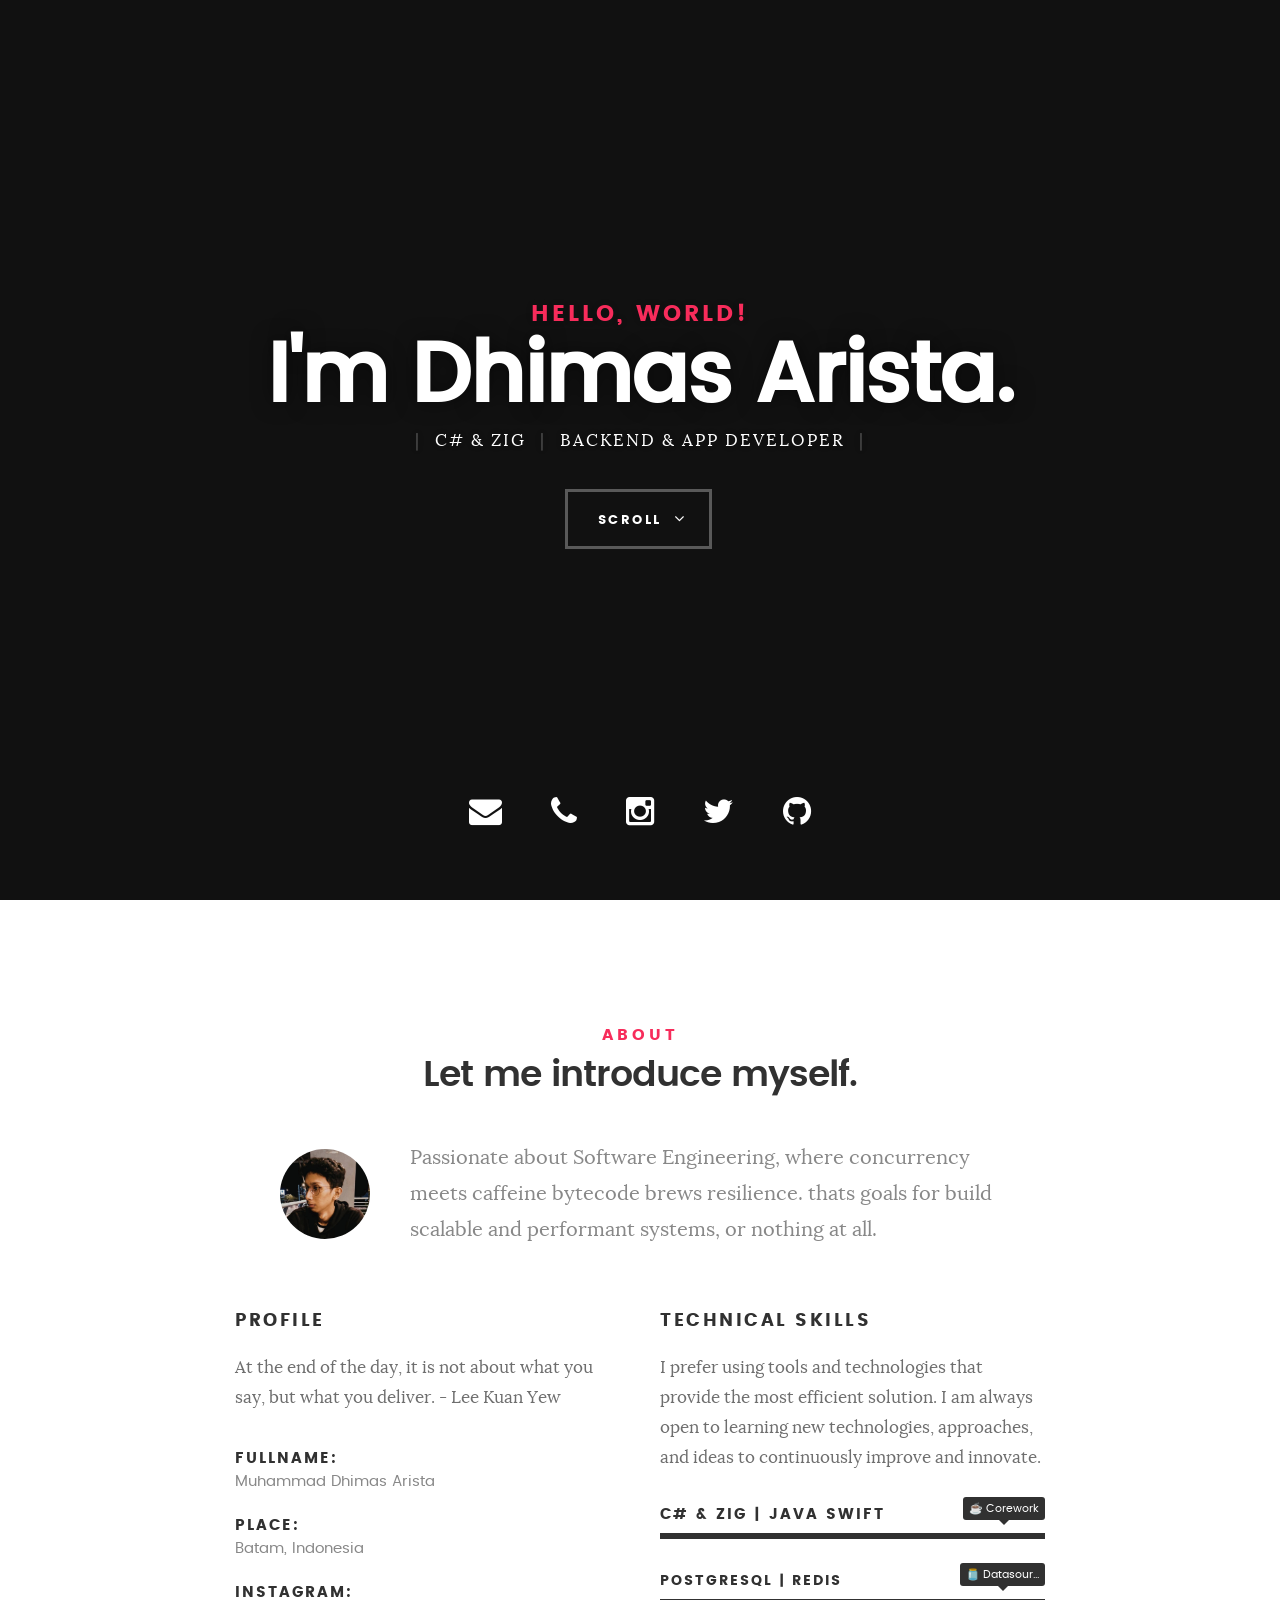
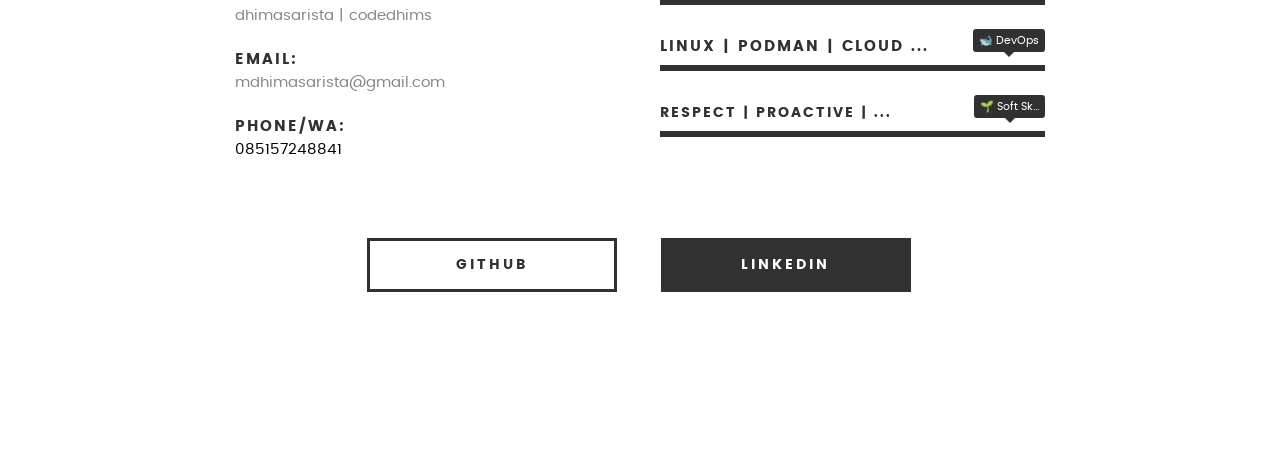
<file: index.html>
<!DOCTYPE html>
<!--[if IE 8 ]><html class="no-js oldie ie8" lang="en"> <![endif]-->
<!--[if IE 9 ]><html class="no-js oldie ie9" lang="en"> <![endif]-->
<!--[if (gte IE 9)|!(IE)]><!-->
<html class="no-js" lang="en"> <!--<![endif]-->

<head>

	<!--- basic page needs
   ================================================== -->
	<meta charset="utf-8">
	<title>Muhammad Dhimas Arista</title>
	<meta name="description" content="Dhimas Arista">
	<meta name="author" content="Dhimas Arista">

	<!-- mobile specific metas
   ================================================== -->
	<meta name="viewport" content="width=device-width, initial-scale=1, maximum-scale=1">

	<!-- CSS
   ================================================== -->
	<link rel="stylesheet" href="css/base.css">
	<link rel="stylesheet" href="css/main.css">
	<link rel="stylesheet" href="css/vendor.css">

	<!-- script
   ================================================== -->
	<script src="js/modernizr.js"></script>
	<script src="js/pace.min.js"></script>

	<!-- favicons
	================================================== -->
	<link rel="icon" type="image/png" href="favicon.png">

</head>

<body id="top">

	<!-- header 
   ================================================== -->
	<header>
		<div class="row">

			<!-- <div class="top-bar">
				<a class="menu-toggle" href="#"><span>Menu</span></a>

				<div class="logo">
					<a href="/">Dhim</a>
				</div>

				<nav id="main-nav-wrap">
					<ul class="main-navigation">
						<li class="current"><a class="smoothscroll" href="#intro" title="">Home</a></li>
						<li><a class="smoothscroll" href="#about" title="">About</a></li>
						<li><a class="smoothscroll" href="#cta" title="">Portfolios</a></li>
					</ul>
				</nav>
			</div> /top-bar -->

		</div> <!-- /row -->
	</header> <!-- /header -->

	<!-- intro section
   ================================================== -->
	<section id="intro">

		<div class="intro-overlay"></div>

		<div class="intro-content">
			<div class="row">

				<div class="col-twelve">

					<style>
						@keyframes blink {
							50% {
								border-color: transparent;
							}
						}

						h5 {
							transition: opacity 0.5s ease-in-out;
						}

						.fade-out {
							opacity: 0;
						}

						.fade-in {
							opacity: 1;
						}
					</style>
					<h5 id="animated" class="typing">Hello, World!</h5>
					<!-- <script>
						const words = ["C#", "Zig"];
						let i = 0;
						let currentText = "Code with ";
						const textEl = document.getElementById("animated");

						function typeWord(word, cb) {
							let j = 0;
							const interval = setInterval(() => {
								textEl.textContent = currentText + word.slice(0, j);
								j++;
								if (j > word.length) {
									clearInterval(interval);
									setTimeout(cb, 3000);
								}
							}, 100);
						}

						function startTyping() {
							typeWord(words[i], () => {
								i = (i + 1) % words.length;
								startTyping();
							});
						}

						startTyping();
					</script> -->
					<h1>I'm Dhimas Arista.</h1>

					<p class="intro-position">
						<span>C# & Zig</span>
						<span>Backend & App Developer</span>
					</p>

					<a class="button stroke smoothscroll" href="#about" title="">Scroll</a>

				</div>

			</div>
		</div> <!-- /intro-content -->

		<ul class="intro-social">
			<li><a href="mailto:mdhimasarista@gmail.com"><i class="fa fa-envelope"></i></a></li>
			<li><a href="https://wa.link/r7qktz"><i class="fa fa-phone"></i></a></li>
			<li><a href="https://instagram.com/dhimasarista"><i class="fa fa-instagram"></i></a></li>
			<li><a href="https://x.com/dhimasarista22"><i class="fa fa-twitter"></i></a></li>
			<li><a href="https://github.com/dhimasarista"><i class="fa fa-github"></i></a></li>
		</ul> <!-- /intro-social -->

	</section> <!-- /intro -->


	<!-- about section
   ================================================== -->
	<section id="about">

		<div class="row section-intro">
			<div class="col-twelve">

				<h5>About</h5>
				<h1>Let me introduce myself.</h1>

				<div class="intro-info">

					<img src="images/profile-pic.jpg" style="object-fit: cover !important;" alt="Profile Picture">

					<p class="lead">
						Passionate about Software Engineering, where concurrency meets caffeine bytecode brews resilience. 
						thats goals for build scalable and performant systems, or nothing at all.
					</p>
				</div>

			</div>
		</div> <!-- /section-intro -->

		<div class="row about-content">

			<div class="col-six tab-full">

				<h3>Profile</h3>
				<p>At the end of the day, it is not about what you say, but what you deliver. - Lee Kuan Yew</p>

				<ul class="info-list">
					<li>
						<strong>Fullname:</strong>
						<span>Muhammad Dhimas Arista</span>
					</li>
					<li>
						<strong>Place:</strong>
						<span>Batam, Indonesia</span>
					</li>
					<li>
						<strong>Instagram:</strong>
						<span>dhimasarista | codedhims</span>
					</li>
					<li>
						<strong>Email:</strong>
						<span>mdhimasarista@gmail.com</span>
					</li>
					<li>
						<strong>Phone/Wa:</strong>
						<span><a href="tel:+6285157248841">085157248841</a></span>
					</li>

				</ul> <!-- /info-list -->

			</div>

			<div class="col-six tab-full">

				<h3>Technical Skills</h3>
				<p>
					I prefer using tools and technologies that provide the most efficient solution. I am always open to learning new technologies, approaches, and ideas to continuously improve and innovate.
				</p>
				<ul class="skill-bars">
					<li>
					  <div class="progress percent100"><span>☕ Corework</span></div>
					  <strong>C# & Zig | Java Swift</strong>
					</li>
					<li>
					  <div class="progress percent100"><span>🫙 Datasour...</span></div>
					  <strong style="font-size: 14px;">PostgreSQL | Redis</strong>
					</li>
					<li>
						<div class="progress percent100"><span>🐋 DevOps</span></div>
						<strong>Linux | Podman | Cloud ...</strong>
					</li>
					<li>
					  <div class="progress percent100"><span>🌱 Soft Sk...</span></div>
					  <strong style="font-size: 14px;">Respect | Proactive | ...</strong>
					</li>
				</ul>
			</div>

		</div>

		<div class="row button-section">
			<div class="col-twelve">
				<a href="https://github.com/dhimasarista" target="_blank" title="" class="button stroke">Github</a>
				<a href="https://www.linkedin.com/in/dhimasarista/" target="_blank" title="Open My Linkedin"
					class="button button-primary">Linkedin</a>
			</div>
		</div>

	</section> <!-- /process-->



	<!-- CTA Section
   ================================================== -->
	<!-- <section id="cta" class="grey-section">

		<div class="row cta-content">

			<div class="col-twelve section-ads">

				<h2 class="h01"><a href="#">Projects</a></h2>

				<h3>Nakoin | AdonisJS | PostgreSQL</h3>
				<p class="lead">
					Exchange Crypto-Fiat
				</p>
				<br>
				
				<h3>Nao-Monoleaf-AR | AdonisJS</h3>
				<p class="lead">
					Modern-Monolith with Inertia & React
				</p>
				<br>
				
				<h3>Nao-Monoleaf-JR | Java</h3>
				<p class="lead">
					Java-Monolith with Spring Boot & React
				</p>
				<br>

			</div>

		</div>

	</section>  -->
	<!-- /cta


	<div id="preloader">
		<div id="loader"></div>
	</div>

	<!-- Java Script
   ================================================== -->
	<script src="js/jquery-2.1.3.min.js"></script>
	<script src="js/plugins.js"></script>
	<script src="js/main.js"></script>

</body>

</html>
</file>
<file: css/base.css>
/**
 * =================================================================== 
 *
 *  Kards v1.0 Base Stylesheet
 *  url: styleshout.com
 *  03-01-2016
 *  ------------------------------------------------------------------
 *  TOC:
 *  01. reset
 *  02. basic/base setup styles
 *  03. grid
 *  04. MISC
 *
 * =================================================================== 
 */

/** 
 * ===================================================================
 * 01. reset - normalize.css v3.0.2 | MIT License | git.io/normalize
 *
 * ------------------------------------------------------------------- 
 */
html {
	font-family: sans-serif;
	-ms-text-size-adjust: 100%;
	-webkit-text-size-adjust: 100%;
}

body {
	margin: 0;
}

article,
aside,
details,
figcaption,
figure,
footer,
header,
hgroup,
main,
menu,
nav,
section,
summary {
	display: block;
}

audio,
canvas,
progress,
video {
	display: inline-block;
	vertical-align: baseline;
}

audio:not([controls]) {
	display: none;
	height: 0;
}

[hidden],
template {
	display: none;
}

a {
	background: transparent;
}

a:active,
a:hover {
	outline: 0;
}

abbr[title] {
	border-bottom: 1px dotted;
}

b,
strong {
	font-weight: bold;
}

dfn {
	font-style: italic;
}

h1 {
	font-size: 2em;
	margin: 0.67em 0;
}

mark {
	background: #ff0;
	color: #000;
}

small {
	font-size: 80%;
}

sub,
sup {
	font-size: 75%;
	line-height: 0;
	position: relative;
	vertical-align: baseline;
}

sup {
	top: -0.5em;
}

sub {
	bottom: -0.25em;
}

img {
	border: 0;
}

svg:not(:root) {
	overflow: hidden;
}

figure {
	margin: 1em 40px;
}

hr {
	-moz-box-sizing: content-box;
	box-sizing: content-box;
	height: 0;
}

pre {
	overflow: auto;
}

code,
kbd,
pre,
samp {
	font-family: monospace, monospace;
	font-size: 1em;
}

button,
input,
optgroup,
select,
textarea {
	color: inherit;
	font: inherit;
	margin: 0;
}

button {
	overflow: visible;
}

button,
select {
	text-transform: none;
}

button,
html input[type="button"],
input[type="reset"],
input[type="submit"] {
	-webkit-appearance: button;
	cursor: pointer;
}

button[disabled],
html input[disabled] {
	cursor: default;
}

button::-moz-focus-inner,
input::-moz-focus-inner {
	border: 0;
	padding: 0;
}

input {
	line-height: normal;
}

input[type="checkbox"],
input[type="radio"] {
	box-sizing: border-box;
	padding: 0;
}

input[type="number"]::-webkit-inner-spin-button,
input[type="number"]::-webkit-outer-spin-button {
	height: auto;
}

input[type="search"] {
	-webkit-appearance: textfield;
	-moz-box-sizing: content-box;
	-webkit-box-sizing: content-box;
	box-sizing: content-box;
}

input[type="search"]::-webkit-search-cancel-button,
input[type="search"]::-webkit-search-decoration {
	-webkit-appearance: none;
}

fieldset {
	border: 1px solid #c0c0c0;
	margin: 0 2px;
	padding: 0.35em 0.625em 0.75em;
}

legend {
	border: 0;
	padding: 0;
}

textarea {
	overflow: auto;
}

optgroup {
	font-weight: bold;
}

table {
	border-collapse: collapse;
	border-spacing: 0;
}

td,
th {
	padding: 0;
}

/** 
 * ===================================================================
 * 02. basic/base setup styles - (_basic.scss)
 *
 * ------------------------------------------------------------------- 
 */
html {
	font-size: 62.5%;
	box-sizing: border-box;
}

*,
*::before,
*::after {
	box-sizing: inherit;
}

body {
	font-weight: normal;
	line-height: 1;
	text-rendering: optimizeLegibility;
	word-wrap: break-word;
	-webkit-overflow-scrolling: touch;
	-webkit-text-size-adjust: none;
}

body,
input,
button {
	-moz-osx-font-smoothing: grayscale;
	-webkit-font-smoothing: antialiased;
}

/**
 * Media - (_basic.scss)
 * ------------------------------------------------------------------- 
 */
img,
video {
	max-width: 100%;
	height: auto;
}

/**
 * Typography resets - (_basic.scss)
 * ------------------------------------------------------------------- 
 */
div,
dl,
dt,
dd,
ul,
ol,
li,
h1,
h2,
h3,
h4,
h5,
h6,
pre,
form,
p,
blockquote,
th,
td {
	margin: 0;
	padding: 0;
}

h1,
h2,
h3,
h4,
h5,
h6 {
	-webkit-font-variant-ligatures: common-ligatures;
	-moz-font-variant-ligatures: common-ligatures;
	font-variant-ligatures: common-ligatures;
	text-rendering: optimizeLegibility;
}

em,
i {
	font-style: italic;
	line-height: inherit;
}

strong,
b {
	font-weight: bold;
	line-height: inherit;
}

small {
	font-size: 60%;
	line-height: inherit;
}

ol,
ul {
	list-style: none;
}

li {
	display: block;
}

/**
 * links - (_basic.scss)
 * ------------------------------------------------------------------- 
 */
a {
	text-decoration: none;
	line-height: inherit;
}

a img {
	border: none;
}

/**
 * inputs - (_basic.scss)
 * ------------------------------------------------------------------- 
 */
fieldset {
	margin: 0;
	padding: 0;
}

input[type="email"],
input[type="number"],
input[type="search"],
input[type="text"],
input[type="tel"],
input[type="url"],
input[type="password"],
textarea {
	-webkit-appearance: none;
	-moz-appearance: none;
	-ms-appearance: none;
	-o-appearance: none;
	appearance: none;
}

/** 
 * ===================================================================
 * 03. grid - (_grid.scss)
 *
 * ------------------------------------------------------------------- 
 */
.row {
	width: 94%;
	max-width: 1140px;
	margin: 0 auto;
}

.row:before,
.row:after {
	content: "";
	display: table;
}

.row:after {
	clear: both;
}

.row .row {
	width: auto;
	max-width: none;
	margin-left: -20px;
	margin-right: -20px;
}

[class*="col-"],
.bgrid {
	float: left;
}

[class*="col-"] + [class*="col-"].end {
	float: right;
}

[class*="col-"] {
	padding: 0 20px;
}

.col-one {
	width: 8.33333%;
}

.col-two,
.col-1-6 {
	width: 16.66667%;
}

.col-three,
.col-1-4 {
	width: 25%;
}

.col-four,
.col-1-3 {
	width: 33.33333%;
}

.col-five {
	width: 41.66667%;
}

.col-six,
.col-1-2 {
	width: 50%;
}

.col-seven {
	width: 58.33333%;
}

.col-eight,
.col-2-3 {
	width: 66.66667%;
}

.col-nine,
.col-3-4 {
	width: 75%;
}

.col-ten,
.col-5-6 {
	width: 83.33333%;
}

.col-eleven {
	width: 91.66667%;
}

.col-twelve,
.col-full {
	width: 100%;
}

/**
 * small screens - (_grid.scss)
 * --------------------------------------------------------------- 
 */
@media screen and (max-width:1024px) {
	.row .row {
		margin-left: -18px;
		margin-right: -18px;
	}

	[class*="col-"] {
		padding: 0 18px;
	}

}

/**
 * tablets - (_grid.scss)
 * --------------------------------------------------------------- 
 */
@media screen and (max-width:768px) {
	.row {
		width: auto;
		padding-left: 30px;
		padding-right: 30px;
	}

	.row .row {
		padding-left: 0;
		padding-right: 0;
		margin-left: -15px;
		margin-right: -15px;
	}

	[class*="col-"] {
		padding: 0 15px;
	}

	.tab-1-4 {
		width: 25%;
	}

	.tab-1-3 {
		width: 33.33333%;
	}

	.tab-1-2 {
		width: 50%;
	}

	.tab-2-3 {
		width: 66.66667%;
	}

	.tab-3-4 {
		width: 75%;
	}

	.tab-full {
		width: 100%;
	}

}

/**
 * large mobile devices - (_grid.scss)
 * --------------------------------------------------------------- 
 */
@media screen and (max-width:600px) {
	.row {
		padding-left: 25px;
		padding-right: 25px;
	}

	.row .row {
		margin-left: -10px;
		margin-right: -10px;
	}

	[class*="col-"] {
		padding: 0 10px;
	}

	.mob-1-4 {
		width: 25%;
	}

	.mob-1-2 {
		width: 50%;
	}

	.mob-3-4 {
		width: 75%;
	}

	.mob-full {
		width: 100%;
	}

}

/**
 * small mobile devices - (_grid.scss)
 * --------------------------------------------------------------- 
 */
@media screen and (max-width:400px) {
	.row .row {
		padding-left: 0;
		padding-right: 0;
		margin-left: 0;
		margin-right: 0;
	}

	[class*="col-"] {
		width: 100% !important;
		float: none !important;
		clear: both !important;
		margin-left: 0;
		margin-right: 0;
		padding: 0;
	}

	[class*="col-"] + [class*="col-"].end {
		float: none;
	}

}

/** 
 * ===================================================================
 * block grids - (_grid.scss)
 *
 * ------------------------------------------------------------------- 
 */
[class*="block-"]:before,
[class*="block-"]:after {
	content: "";
	display: table;
}

[class*="block-"]:after {
	clear: both;
}

.block-1-6 .bgrid {
	width: 16.66667%;
}

.block-1-4 .bgrid {
	width: 25%;
}

.block-1-3 .bgrid {
	width: 33.33333%;
}

.block-1-2 .bgrid {
	width: 50%;
}

/**
 * Clearing for block grid columns. Allow columns with 
 * different heights to align properly.
 */
.block-1-6 .bgrid:nth-child(6n+1),
.block-1-4 .bgrid:nth-child(4n+1),
.block-1-3 .bgrid:nth-child(3n+1),
.block-1-2 .bgrid:nth-child(2n+1) {
	clear: both;
}

/**
 * small screens - (_grid.scss)
 * --------------------------------------------------------------- 
 */
@media screen and (max-width:1024px) {
	.block-s-1-6 .bgrid {
		width: 16.66667%;
	}

	.block-s-1-4 .bgrid {
		width: 25%;
	}

	.block-s-1-3 .bgrid {
		width: 33.33333%;
	}

	.block-s-1-2 .bgrid {
		width: 50%;
	}

	.block-s-full .bgrid {
		width: 100%;
		clear: both;
	}

	[class*="block-s-"] .bgrid:nth-child(n) {
		clear: none;
	}

	.block-s-1-6 .bgrid:nth-child(6n+1),
	.block-s-1-4 .bgrid:nth-child(4n+1),
	.block-s-1-3 .bgrid:nth-child(3n+1),
	.block-s-1-2 .bgrid:nth-child(2n+1) {
		clear: both;
	}

}

/**
 * tablets - (_grid.scss)
 * --------------------------------------------------------------- 
 */
@media screen and (max-width:768px) {
	.block-tab-1-6 .bgrid {
		width: 16.66667%;
	}

	.block-tab-1-4 .bgrid {
		width: 25%;
	}

	.block-tab-1-3 .bgrid {
		width: 33.33333%;
	}

	.block-tab-1-2 .bgrid {
		width: 50%;
	}

	.block-tab-full .bgrid {
		width: 100%;
		clear: both;
	}

	[class*="block-tab-"] .bgrid:nth-child(n) {
		clear: none;
	}

	.block-tab-1-6 .bgrid:nth-child(6n+1),
	.block-tab-1-4 .bgrid:nth-child(4n+1),
	.block-tab-1-3 .bgrid:nth-child(3n+1),
	.block-tab-1-2 .bgrid:nth-child(2n+1) {
		clear: both;
	}

}

/**
 * large mobile devices - (_grid.scss)
 * --------------------------------------------------------------- 
 */
@media screen and (max-width:600px) {
	.block-mob-1-6 .bgrid {
		width: 16.66667%;
	}

	.block-mob-1-4 .bgrid {
		width: 25%;
	}

	.block-mob-1-3 .bgrid {
		width: 33.33333%;
	}

	.block-mob-1-2 .bgrid {
		width: 50%;
	}

	.block-mob-full .bgrid {
		width: 100%;
		clear: both;
	}

	[class*="block-mob-"] .bgrid:nth-child(n) {
		clear: none;
	}

	.block-mob-1-6 .bgrid:nth-child(6n+1),
	.block-mob-1-4 .bgrid:nth-child(4n+1),
	.block-mob-1-3 .bgrid:nth-child(3n+1),
	.block-mob-1-2 .bgrid:nth-child(2n+1) {
		clear: both;
	}

}

/**
 * stack on small mobile devices - (_grid.scss)
 * --------------------------------------------------------------- 
 */
@media screen and (max-width:400px) {
	.stack .bgrid {
		width: 100% !important;
		float: none !important;
		clear: both !important;
		margin-left: 0;
		margin-right: 0;
	}

}

/** 
 * ===================================================================
 * 04. MISC  - (_grid.scss)
 *
 * ------------------------------------------------------------------- 
 */

/**
 * Clearing - (http://nicolasgallagher.com/micro-clearfix-hack/
 */
.group:before,
.group:after {
	content: "";
	display: table;
}

.group:after {
	clear: both;
}

/**
 * Misc Helper Styles 
 */
.hide {
	display: none;
}

.invisible {
	visibility: hidden;
}

.antialiased {
	-webkit-font-smoothing: antialiased;
	-moz-osx-font-smoothing: grayscale;
}

.remove-bottom {
	margin-bottom: 0;
}

.half-bottom {
	margin-bottom: 1.5rem !important;
}

.add-bottom {
	margin-bottom: 3rem !important;
}

.no-border {
	border: none;
}

.full-width {
	width: 100%;
}

.text-center {
	text-align: center;
}

.text-left {
	text-align: left;
}

.text-right {
	text-align: right;
}

.pull-left {
	float: left;
}

.pull-right {
	float: right;
}

.align-center {
	margin-left: auto;
	margin-right: auto;
	text-align: center;
}

/*# sourceMappingURL=base.css.map */
</file>
<file: css/main.css>
/**
 * =================================================================== 
 *
 *  Kards v1.0 Main Stylesheet
 *  url: styleshout.com
 *  03-01-2016
 *  ------------------------------------------------------------------
 *  TOC:
 *  01. webfonts and iconfonts
 *  02. base style overrides
 *  03. typography & general theme styles
 *  04. preloader
 *  05. forms
 *  06. buttons 
 *  07. other components
 *  08. common styles
 *  09. header styles
 *  10. intro
 *  11. about
 *  12. resume
 *  13. portfolio
 *  14. call-to-action section
 *  15. services
 *  16. stats
 *  17. contact
 *  18. footer
 *
 * =================================================================== 
 */


/** 
 * ===================================================================
 * 01. webfonts and iconfonts - (_document-setup.scss)
 *
 * ------------------------------------------------------------------- 
 */
@import url("fonts.css");
@import url("font-awesome/css/font-awesome.min.css");
@import url("micons/micons.css");


/** 
 * ===================================================================
 * 02. base style overrides - (_document-setup.scss)
 *
 * ------------------------------------------------------------------- 
 */
html {
	font-size: 10px;
}

@media only screen and (max-width:1024px) {
	html {
		font-size: 9.411764705882353px;
	}
}
@media only screen and (max-width:768px) {
	html {
		font-size: 10px;
	}
}
@media only screen and (max-width:400px) {
	html {
		font-size: 9.411764705882353px;
	}
}

html, body {
	height: 100%;
}
body {
	background: #151515;
	font-family: "lora-regular", serif;
	font-size: 1.7rem;
	line-height: 3rem;
	color: #6e6e6e;
}

/**
 * links - (_document-setup.scss)
 * -------------------------------------------------------------------
 */
a, a:visited {
	color: #000000;
	-moz-transition: all 0.3s ease-in-out;
	-o-transition: all 0.3s ease-in-out;
	-webkit-transition: all 0.3s ease-in-out;
	-ms-transition: all 0.3s ease-in-out;
	transition: all 0.3s ease-in-out;
}
a:hover, a:focus, a:active {
	color: #F72C5B;
	outline: 0;
}

/** 
 * ===================================================================
 * 03. typography & general theme styles - (_document-setup.scss)
 *
 * ------------------------------------------------------------------- 
 */
h1, h2, h3, h4, h5, h6, .h01, .h02, .h03, .h04, .h05, .h06 {
	font-family: "poppins-semibold", sans-serif;
	color: #313131;
	font-style: normal;
	text-rendering: optimizeLegibility;
	margin-bottom: 2.1rem;
}
h3, .h03, h4, .h04 {
	margin-bottom: 1.8rem;
}
h5, .h05, h6, .h06 {
	font-family: "poppins-bold";
	margin-bottom: 1.2rem;
}
h1, .h01 {
	font-size: 3.1rem;
	line-height: 1.355;
	letter-spacing: -.1rem;
}
@media only screen and (max-width:600px) {
	h1, .h01 {
		font-size: 2.6rem;
		letter-spacing: -.07rem;
	}
}
h2, .h02 {
	font-size: 2.4rem;
	line-height: 1.25;
}
h3, .h03 {
	font-size: 2rem;
	line-height: 1.5;
}
h4, .h04 {
	font-size: 1.7rem;
	line-height: 1.765;
}
h5, .h05 {
	font-size: 1.4rem;
	line-height: 1.714;
	text-transform: uppercase;
	letter-spacing: .15rem;
}
h6, .h06 {
	font-size: 1.3rem;
	line-height: 1.846;
	text-transform: uppercase;
	letter-spacing: .15rem;
}
p img {
	margin: 0;
}
p.lead {
	font-family: "lora-regular", serif;
	font-size: 2rem;
	line-height: 1.8;
	color: #888888;
}
@media only screen and (max-width:768px) {
	p.lead {
		font-size: 1.7rem;
	}
}
em, i, strong, b {
	font-size: 1.7rem;
	line-height: 3rem;
	font-style: normal;
	font-weight: normal;
}
em, i {
	font-family: "lora-italic", serif;
}
strong, b {
	font-family: "lora-bold", serif;
}
small {
	font-size: 1.2rem;
	line-height: inherit;
}
blockquote {
	margin: 3rem 0;
	padding-left: 4rem;
	position: relative;
}
blockquote:before {
	content: "\201C";
	font-size: 8rem;
	line-height: 0px;
	margin: 0;
	color: #313131;
	font-family: arial, sans-serif;
	position: absolute;
	top: 3rem;
	left: 0;
}
blockquote p {
	font-family: georgia, serif;
	font-style: italic;
	padding: 0;
	font-size: 1.9rem;
	line-height: 1.737;
}
blockquote cite {
	display: block;
	font-size: 1.3rem;
	font-style: normal;
	line-height: 1.616;
}
blockquote cite:before {
	content: "\2014 \0020";
}
blockquote cite a, blockquote cite a:visited {
	color: #888888;
	border: none;
}
abbr {
	font-family: "poppins-bold", serif;
	font-variant: small-caps;
	text-transform: lowercase;
	letter-spacing: .05rem;
	color: #888888;
}
var, kbd, samp, code, pre {
	font-family: Consolas, "Andale Mono", Courier, "Courier New", monospace;
}
pre {
	padding: 2.4rem 3rem 3rem;
	background: #F1F1F1;
}
code {
	font-size: 1.4rem;
	margin: 0 .2rem;
	padding: .3rem .6rem;
	white-space: nowrap;
	background: #F1F1F1;
	border: 1px solid #E1E1E1;
	border-radius: 3px;
}
pre > code {
	display: block;
	white-space: pre;
	line-height: 2;
	padding: 0;
	margin: 0;
}
pre.prettyprint > code {
	border: none;
}
del {
	text-decoration: line-through;
}
abbr[title], dfn[title] {
	border-bottom: 1px dotted;
	cursor: help;
}
mark {
	background: #ff7898;
	color: #000;
}
hr {
	border: solid #d2d2d2;
	border-width: 1px 0 0;
	clear: both;
	margin: 2.4rem 0 1.5rem;
	height: 0;
}

/**
 * Lists - (_document-setup.scss)  
 * -------------------------------------------------------------------
 */
ol {
	list-style: decimal;
}
ul {
	list-style: disc;
}
li {
	display: list-item;
}
ol, ul {
	margin-left: 1.7rem;
}
ul li {
	padding-left: .4rem;
}
ul ul, ul ol, ol ol, ol ul {
	margin: .6rem 0 .6rem 1.7rem;
}
ul.disc li {
	display: list-item;
	list-style: none;
	padding: 0 0 0 .8rem;
	position: relative;
}
ul.disc li::before {
	content: "";
	display: inline-block;
	width: 8px;
	height: 8px;
	border-radius: 50%;
	background: #F72C5B;
	position: absolute;
	left: -17px;
	top: 11px;
	vertical-align: middle;
}
dt {
	margin: 0;
	color: #F72C5B;
}
dd {
	margin: 0 0 0 2rem;
}

/**
 * tables - (_document-setup.scss)  
 * -------------------------------------------------------------------
 */
table {
	border-width: 0;
	width: 100%;
	max-width: 100%;
	font-family: "lora-regular", sans-serif;
}
th, td {
	padding: 1.5rem 3rem;
	text-align: left;
	border-bottom: 1px solid #E8E8E8;
}
th {
	color: #313131;
	font-family: "poppins-bold", sans-serif;
}
td {
	line-height: 1.5;
}
th:first-child, td:first-child {
	padding-left: 0;
}
th:last-child, td:last-child {
	padding-right: 0;
}
.table-responsive {
	overflow-x: auto;
	-webkit-overflow-scrolling: touch;
}

/**
 * Spacing - (_document-setup.scss)  
 * -------------------------------------------------------------------
 */
button, .button {
	margin-bottom: 1.2;
}
fieldset {
	margin-bottom: 1.5rem;
}
input,
textarea,
select,
pre,
blockquote,
figure,
table,
p,
ul,
ol,
dl,
form,
.fluid-video-wrapper,
.ss-custom-select {
	margin-bottom: 3rem;
}

/**
 * floated image - (_document-setup.scss)  
 * -------------------------------------------------------------------
 */
img.pull-right {
	margin: .9rem 0 0 2.4rem;
}
img.pull-left {
	margin: .9rem 2.4rem 0 0;
}

/**
 * block grid paddings - (_document-setup.scss) 
 * -------------------------------------------------------------------
 */
.bgrid {
	padding: 0 20px;
}
@media only screen and (max-width:1024px) {
	.bgrid {
		padding: 0 18px;
	}
}
@media only screen and (max-width:768px) {
	.bgrid {
		padding: 0 15px;
	}
}
@media only screen and (max-width:600px) {
	.bgrid {
		padding: 0 10px;
	}
}
@media only screen and (max-width:400px) {
	.bgrid {
		padding: 0;
	}
}

/**
 * pace.js styles - minimal  - (_document-setup.scss)
 * -------------------------------------------------------------------
 */
.pace {
	-webkit-pointer-events: none;
	pointer-events: none;
	-webkit-user-select: none;
	-moz-user-select: none;
	user-select: none;
}
.pace-inactive {
	display: none;
}
.pace .pace-progress {
	background: #F72C5B;
	position: fixed;
	z-index: 900;
	top: 0;
	right: 100%;
	width: 100%;
	height: 6px;
}

/** 
 * ===================================================================
 * 04. preloader - (_preloader-1.scss)
 *
 * ------------------------------------------------------------------- 
 */
#preloader {
	position: fixed;
	top: 0;
	left: 0;
	right: 0;
	bottom: 0;
	background: #151515;
	z-index: 800;
	height: 100%;
	width: 100%;
}
.no-js #preloader, .oldie #preloader {
	display: none;
}
#loader {
	position: absolute;
	left: 50%;
	top: 50%;
	width: 60px;
	height: 60px;
	margin: -30px 0 0 -30px;
	padding: 0;
}
#loader:before {
	content: "";
	border-top: 11px solid rgba(255, 255, 255, 0.1);
	border-right: 11px solid rgba(255, 255, 255, 0.1);
	border-bottom: 11px solid rgba(255, 255, 255, 0.1);
	border-left: 11px solid #F72C5B;
	-webkit-animation: load 1.1s infinite linear;
	animation: load 1.1s infinite linear;
	display: block;
	border-radius: 50%;
	width: 60px;
	height: 60px;
}
@-webkit-keyframes load {
	0% {
		-webkit-transform: rotate(0deg);
		transform: rotate(0deg);
	}
	100% {
		-webkit-transform: rotate(360deg);
		transform: rotate(360deg);
	}
}
@keyframes load {
	0% {
		-webkit-transform: rotate(0deg);
		transform: rotate(0deg);
	}
	100% {
		-webkit-transform: rotate(360deg);
		transform: rotate(360deg);
	}
}

/** 
 * ===================================================================
 * 05. forms - (_forms.scss)
 *
 * ------------------------------------------------------------------- 
 */
fieldset {
	border: none;
}
input[type="email"],
input[type="number"],
input[type="search"],
input[type="text"],
input[type="tel"],
input[type="url"],
input[type="password"],
textarea,
select {
	display: block;
	height: 6rem;
	padding: 1.5rem 0;
	border: 0;
	outline: none;
	vertical-align: middle;
	color: #313131;
	font-family: "poppins-regular", sans-serif;
	font-size: 1.5rem;
	line-height: 3rem;
	max-width: 100%;
	background: transparent;
	border-bottom: 1px solid rgba(0, 0, 0, 0.3);
	-moz-transition: all 0.3s ease-in-out;
	-o-transition: all 0.3s ease-in-out;
	-webkit-transition: all 0.3s ease-in-out;
	-ms-transition: all 0.3s ease-in-out;
	transition: all 0.3s ease-in-out;
}
.ss-custom-select {
	position: relative;
	padding: 0;
}
.ss-custom-select select {
	-webkit-appearance: none;
	-moz-appearance: none;
	-ms-appearance: none;
	-o-appearance: none;
	appearance: none;
	text-indent: 0.01px;
	text-overflow: '';
	margin: 0;
	line-height: 3rem;
	vertical-align: middle;
}
.ss-custom-select select option {
	padding-left: 2rem;
	padding-right: 2rem;
}
.ss-custom-select select::-ms-expand {
	display: none;
}
.ss-custom-select::after {
	content: '\f0d7';
	font-family: 'FontAwesome';
	position: absolute;
	top: 50%;
	right: 1.5rem;
	margin-top: -10px;
	bottom: auto;
	width: 20px;
	height: 20px;
	line-height: 20px;
	font-size: 18px;
	text-align: center;
	pointer-events: none;
	color: #252525;
}

/* IE9 and below */
.oldie .ss-custom-select::after {
	display: none;
}
textarea {
	min-height: 25rem;
}
input[type="email"]:focus,
input[type="number"]:focus,
input[type="search"]:focus,
input[type="text"]:focus,
input[type="tel"]:focus,
input[type="url"]:focus,
input[type="password"]:focus,
textarea:focus,
select:focus {
	color: #cc005f;
	border-bottom: 1px solid #F72C5B;
}
label, legend {
	font-family: "poppins-bold", sans-serif;
	font-size: 1.4rem;
	margin-bottom: .6rem;
	color: #3b3b3b;
	display: block;
}
input[type="checkbox"], input[type="radio"] {
	display: inline;
}
label > .label-text {
	display: inline-block;
	margin-left: 1rem;
	font-family: "poppins-regular", sans-serif;
	line-height: inherit;
}
label > input[type="checkbox"], label > input[type="radio"] {
	margin: 0;
	position: relative;
	top: .15rem;
}

/**
 * Style Placeholder Text  
 * -
 */
::-webkit-input-placeholder {
	color: #a1a1a1;
}
:-moz-placeholder {
	color: #a1a1a1;  /* Firefox 18- */
}
::-moz-placeholder {
	color: #a1a1a1;  /* Firefox 19+ */
}
:-ms-input-placeholder {
	color: #a1a1a1;
}
.placeholder {
	color: #a1a1a1 !important;
}

/** 
 * ===================================================================
 * 06. buttons - (_button-essentials.scss)
 *
 * ------------------------------------------------------------------- 
 */
.button,
a.button,
button,
input[type="submit"],
input[type="reset"],
input[type="button"] {
	display: inline-block;
	font-family: "poppins-bold", sans-serif;
	font-size: 1.4rem;
	text-transform: uppercase;
	letter-spacing: .3rem;
	height: 5.4rem;
	line-height: 5.4rem;
	padding: 0 3rem;
	margin: 0 .3rem 1.2rem 0;
	background: #d8d8d8;
	color: #313131;
	text-decoration: none;
	cursor: pointer;
	text-align: center;
	white-space: nowrap;
	border: none;
	-moz-transition: all 0.3s ease-in-out;
	-o-transition: all 0.3s ease-in-out;
	-webkit-transition: all 0.3s ease-in-out;
	-ms-transition: all 0.3s ease-in-out;
	transition: all 0.3s ease-in-out;
}
.button:hover,
a.button:hover,
button:hover,
input[type="submit"]:hover,
input[type="reset"]:hover,
input[type="button"]:hover,
.button:focus,
button:focus,
input[type="submit"]:focus,
input[type="reset"]:focus,
input[type="button"]:focus {
	background: #bebebe;
	color: #000000;
	outline: 0;
}
.button.button-primary,
a.button.button-primary,
button.button-primary,
input[type="submit"].button-primary,
input[type="reset"].button-primary,
input[type="button"].button-primary {
	background: #313131;
	color: #FFFFFF;
}
.button.button-primary:hover,
a.button.button-primary:hover,
button.button-primary:hover,
input[type="submit"].button-primary:hover,
input[type="reset"].button-primary:hover,
input[type="button"].button-primary:hover,
.button.button-primary:focus,
button.button-primary:focus,
input[type="submit"].button-primary:focus,
input[type="reset"].button-primary:focus,
input[type="button"].button-primary:focus {
	background: #1f1f1f;
}
button.full-width, .button.full-width {
	width: 100%;
	margin-right: 0;
}
button.medium, .button.medium {
	height: 5.7rem !important;
	line-height: 5.7rem !important;
	padding: 0 1.8rem !important;
}
button.large, .button.large {
	height: 6rem !important;
	line-height: 6rem !important;
	padding: 0rem 3rem !important;
}
button.stroke, .button.stroke {
	background: transparent !important;
	border: 3px solid #313131;
	line-height: 4.8rem;
}
button.stroke.medium, .button.stroke.medium {
	line-height: 5.1rem !important;
}
button.stroke.large, .button.stroke.large {
	line-height: 5.4rem !important;
}
button.stroke:hover, .button.stroke:hover {
	border: 3px solid #F72C5B;
	color: #F72C5B;
}
button::-moz-focus-inner, input::-moz-focus-inner {
	border: 0;
	padding: 0;
}


/** 
 * ===================================================================
 * 07. other components - (_others.scss)
 *
 * ------------------------------------------------------------------- 
 */

/**
 * alert box - (_alert-box.scss)
 * -------------------------------------------------------------------
 */
.alert-box {
	padding: 2.1rem 4rem 2.1rem 3rem;
	position: relative;
	margin-bottom: 3rem;
	border-radius: 3px;
	font-family: "poppins-regular", sans-serif;
	font-size: 1.5rem;
}
.alert-box .close {
	position: absolute;
	right: 1.8rem;
	top: 1.8rem;
	cursor: pointer;
}
.ss-error {
	background-color: #ffd1d2;
	color: #e65153;
}
.ss-success {
	background-color: #c8e675;
	color: #758c36;
}
.ss-info {
	background-color: #d7ecfb;
	color: #4a95cc;
}
.ss-notice {
	background-color: #fff099;
	color: #bba31b;
}

/**
 * additional typo styles - (_additional-typo.scss)
 * -------------------------------------------------------------------
 */

/**
 * drop cap 
 */
.drop-cap:first-letter {
	float: left;
	margin: 0;
	padding: 1.5rem .6rem 0 0;
	font-size: 8.4rem;
	font-family: "poppins-bold", sans-serif;
	line-height: 6rem;
	text-indent: 0;
	background: transparent;
	color: #313131;
}

/**
 * line definition style
 */
.lining dt, .lining dd {
	display: inline;
	margin: 0;
}
.lining dt + dt:before, .lining dd + dt:before {
	content: "\A";
	white-space: pre;
}
.lining dd + dd:before {
	content: ", ";
}
.lining dd + dd:before {
	content: ", ";
}
.lining dd:before {
	content: ": ";
	margin-left: -0.2em;
}

/**
 * dictionary definition style
 */
.dictionary-style dt {
	display: inline;
	counter-reset: definitions;
}
.dictionary-style dt + dt:before {
	content: ", ";
	margin-left: -0.2em;
}
.dictionary-style dd {
	display: block;
	counter-increment: definitions;
}
.dictionary-style dd:before {
	content: counter(definitions, decimal) ". ";
}

/** 
 * Pull Quotes
 * -----------
 * markup:
 *
 * <aside class="pull-quote">
 *		<blockquote>
 *			<p></p>
 *		</blockquote>
 *	</aside>
 *
 * --------------------------------------------------------------------- 
 */
.pull-quote {
	position: relative;
	padding: 2.1rem 3rem 2.1rem 0px;
}
.pull-quote:before, .pull-quote:after {
	height: 1em;
	position: absolute;
	font-size: 8rem;
	font-family: Arial, Sans-Serif;
	color: #333;
}
.pull-quote:before {
	content: "\201C";
	top: 33px;
	left: 0;
}
.pull-quote:after {
	content: '\201D';
	bottom: -33px;
	right: 0;
}
.pull-quote blockquote {
	margin: 0;
}
.pull-quote blockquote:before {
	content: none;
}

/** 
 * Stats Tab
 * ---------
 * markup:
 *
 * <ul class="stats-tabs">
 *		<li><a href="#">[value]<em>[name]</em></a></li>
 *	</ul>
 *
 * Extend this object into your markup.
 *
 * ---------------------------------------------------------------------
 */
.stats-tabs {
	padding: 0;
	margin: 3rem 0;
}
.stats-tabs li {
	display: inline-block;
	margin: 0 1.5rem 3rem 0;
	padding: 0 1.5rem 0 0;
	border-right: 1px solid #ccc;
}
.stats-tabs li:last-child {
	margin: 0;
	padding: 0;
	border: none;
}
.stats-tabs li a {
	display: inline-block;
	font-size: 2.5rem;
	font-family: "poppins-bold", sans-serif;
	border: none;
	color: #252525;
}
.stats-tabs li a:hover {
	color: #F72C5B;
}
.stats-tabs li a em {
	display: block;
	margin: .6rem 0 0 0;
	font-size: 1.4rem;
	font-family: "poppins-regular", sans-serif;
	color: #888888;
}

/**
 * skillbars - (_skillbars.scss)
 * -------------------------------------------------------------------
 */
.skill-bars {
	list-style: none;
	margin: 6rem 0 3rem;
}
.skill-bars li {
	height: .6rem;
	background: #a1a1a1;
	width: 100%;
	margin-bottom: 6rem;
	padding: 0;
	position: relative;
}
.skill-bars li strong {
	position: absolute;
	left: 0;
	top: -3rem;
	font-family: "poppins-bold", sans-serif;
	color: #313131;
	text-transform: uppercase;
	letter-spacing: .2rem;
	font-size: 1.5rem;
	line-height: 2.4rem;
}
.skill-bars li .progress {
	background: #313131;
	position: relative;
	height: 100%;
}
.skill-bars li .progress span {
	position: absolute;
	right: 0;
	top: -3.6rem;
	display: block;
	font-family: "poppins-regular", sans-serif;
	color: white;
	font-size: 1.1rem;
	line-height: 1;
	background: #313131;
	padding: .6rem .6rem;
	border-radius: 3px;
}
.skill-bars li .progress span::after {
	position: absolute;
	left: 50%;
	bottom: -5px;
	margin-left: -5px;
	border-right: 5px solid transparent;
	border-left: 5px solid transparent;
	border-top: 5px solid #313131;
	content: "";
}

.skill-bars li .percent5   { width: 5%; }
.skill-bars li .percent10  { width: 10%; }
.skill-bars li .percent15  { width: 15%; }
.skill-bars li .percent20  { width: 20%; }
.skill-bars li .percent25  { width: 25%; }
.skill-bars li .percent30  { width: 30%; }
.skill-bars li .percent35  { width: 35%; }
.skill-bars li .percent40  { width: 40%; }
.skill-bars li .percent45  { width: 45%; }
.skill-bars li .percent50  { width: 50%; }
.skill-bars li .percent55  { width: 55%; }
.skill-bars li .percent60  { width: 60%; }
.skill-bars li .percent65  { width: 65%; }
.skill-bars li .percent70  { width: 70%; }
.skill-bars li .percent75  { width: 75%; }
.skill-bars li .percent80  { width: 80%; }
.skill-bars li .percent85  { width: 85%; }
.skill-bars li .percent90  { width: 90%; }
.skill-bars li .percent95  { width: 95%; }
.skill-bars li .percent100 { width: 100%; }


/** 
 * ===================================================================
 * 08. common styles (_layout.scss)
 *
 * ------------------------------------------------------------------- 
 */
.grey-section {
	background: #ebebeb;
}
.grey-section p.lead {
	color: #7d7d7d;
}
.section-intro {
	max-width: 700px;
	margin-left: auto;
	margin-right: auto;
	text-align: center;
	margin-bottom: 3.6rem;
	position: relative;
}
.section-intro h1 {
	font-family: "poppins-semibold", serif;
	font-size: 3.6rem;
	color: #313131;
	line-height: 1.25;
	margin-bottom: 1.2rem;
}
.section-intro h5 {
	color: #F72C5B;
	font-size: 1.6rem;
	line-height: 1.875;
	margin-bottom: 0.3rem;
	letter-spacing: .4rem;
}

/**
 * responsive:
 * common styles
 * ------------------------------------------------------------------- 
 */
@media only screen and (max-width:768px) {
	.section-intro {
		max-width: 650px;
	}
	.section-intro h1 {
		font-size: 3rem;
	}
}
@media only screen and (max-width:600px) {
	.section-intro h1 {
		font-size: 2.6rem;
	}
	.section-intro h5 {
		font-size: 1.5rem;
		letter-spacing: .3rem;
	}
}
@media only screen and (max-width:400px) {
	.section-intro h1 {
		font-size: 2.4rem;
	}
}


/** 
 * ===================================================================
 * 09. header styles - (_layout.scss)
 *
 * ------------------------------------------------------------------- 
 */
header {
	position: fixed;
	width: 100%;
	min-height: 66px;
	z-index: 600;
}
header .row {
	position: relative;
	min-height: 66px;
}
header .top-bar {
	display: block;
	background: #000000;
	min-width: 220px;
	min-height: 66px;
	position: absolute;
	left: 90px;
	top: 0;
}
header .logo {
	float: left;
	margin-left: 20px;
	margin-right: 50px;
	margin-top: 25px;
	position: relative;
}
header .logo a {
	display: block;
	margin: 0;
	padding: 0;
	border: none;
	font: 0/0 a;
	text-shadow: none;
	color: transparent;
	width: 92px;
	height: 15px;
	background: url("../images/logo1.png") no-repeat center;
	background-size: 92px 15px;
}

/**
 * menu toggle - (_layout.css)
 * ------------------------------------------------------------------- 
 */
.menu-toggle {
	float: left;
	width: 40px;
	height: 40px;
	margin-left: 20px;
	margin-top: 13px;
	display: block;
	position: relative;
}
.menu-toggle span {
	display: block;
	background-color: #F72C5B;
	width: 24px;
	height: 3px;
	margin-top: -1.5px;
	font: 0/0 a;
	text-shadow: none;
	color: transparent;
	position: absolute;
	right: 8px;
	top: 50%;
	bottom: auto;
	left: auto;
	-moz-transition: background 0.2s ease-in-out;
	-o-transition: background 0.2s ease-in-out;
	-webkit-transition: background 0.2s ease-in-out;
	-ms-transition: background 0.2s ease-in-out;
	transition: background 0.2s ease-in-out;
}
.menu-toggle span::before, .menu-toggle span::after {
	content: '';
	width: 100%;
	height: 100%;
	background-color: inherit;
	position: absolute;
	left: 0;
	-moz-transition-duration: 0.2s, 0.2s;
	-o-transition-duration: 0.2s, 0.2s;
	-webkit-transition-duration: 0.2s, 0.2s;
	-ms-transition-duration: 0.2s, 0.2s;
	transition-duration: 0.2s, 0.2s;
	-moz-transition-delay: 0.2s, 0s;
	-o-transition-delay: 0.2s, 0s;
	-webkit-transition-delay: 0.2s, 0s;
	-ms-transition-delay: 0.2s, 0s;
	transition-delay: 0.2s, 0s;
}
.menu-toggle span::before {
	top: -8px;
	-moz-transition-property: top, transform;
	-o-transition-property: top, transform;
	-webkit-transition-property: top, transform;
	-ms-transition-property: top, transform;
	transition-property: top, transform;
}
.menu-toggle span::after {
	bottom: -8px;
	-moz-transition-property: bottom, transform;
	-o-transition-property: bottom, transform;
	-webkit-transition-property: bottom, transform;
	-ms-transition-property: bottom, transform;
	transition-property: bottom, transform;
}

/* is clicked */
.menu-toggle.is-clicked span {
	background-color: rgba(255, 0, 119, 0);
}
.menu-toggle.is-clicked span::before, .menu-toggle.is-clicked span::after {
	background-color: #F72C5B;
	-moz-transition-delay: 0s, 0.2s;
	-o-transition-delay: 0s, 0.2s;
	-webkit-transition-delay: 0s, 0.2s;
	-ms-transition-delay: 0s, 0.2s;
	transition-delay: 0s, 0.2s;
}
.menu-toggle.is-clicked span::before {
	top: 0;
	-webkit-transform: rotate(45deg);
	-ms-transform: rotate(45deg);
	transform: rotate(45deg);
}
.menu-toggle.is-clicked span::after {
	bottom: 0;
	-webkit-transform: rotate(-45deg);
	-ms-transform: rotate(-45deg);
	transform: rotate(-45deg);
}

/* navigation panel */
#main-nav-wrap {
	display: block;
	width: 100%;
	font-family: "poppins-medium", sans-serif;
	font-size: 1.5rem;
	position: absolute;
	top: 100%;
	left: 0;
}

/* dropdown nav */
.main-navigation {
	background: #000000;
	padding: 24px 30px 42px;
	margin: 0;
	width: 100%;
	height: auto;
	clear: both;
	display: none;
}
.main-navigation > li {
	display: block;
	height: auto;
	text-align: left;
	padding: 0;
}
.main-navigation li a {
	display: block;
	color: #FFFFFF;
	width: auto;
	padding: 15px 0;
	line-height: 16px;
	border: none;
}
.main-navigation li a:hover {
	color: #F72C5B;
	padding-left: 1rem;
}
.main-navigation li.current > a {
	background: none;
	color: #F72C5B;
}

/**
 * responsive:
 * header styles
 * --------------------------------------------------------------- 
 */
@media only screen and (max-width:1024px) {
	header .top-bar {
		left: 60px;
	}
}
@media only screen and (max-width:768px) {
	header .top-bar {
		left: 50px;
	}
}
@media only screen and (max-width:600px) {
	header .top-bar {
		left: 35px;
	}
}
@media only screen and (max-width:400px) {
	header .top-bar {
		left: 25px;
	}
}


/** 
 * ===================================================================
 * 10. intro - (_layout.scss) 
 *
 * ------------------------------------------------------------------- 
 */
#intro {
	background: #151515 url("https://camo.githubusercontent.com/a3296918a06631e0e6888cf49f34c0a6bfca611a952f2c4351d16a3bbee101c0/68747470733a2f2f692e726564642e69742f6669736e6661733569703763312e676966") no-repeat center bottom;
	-webkit-background-size: cover;
	-moz-background-size: cover;
	background-size: cover;
	background-attachment: fixed;
	width: 100%;
	height: 100%;
	min-height: 720px;
	display: table;
	position: relative;
	text-align: center;
}
.intro-overlay {
	position: absolute;
	top: 0;
	left: 0;
	width: 100%;
	height: 100%;
	background: #111111;
	opacity: .85;
}

.intro-content {
	display: table-cell;
	vertical-align: middle;
	text-align: center;
	-webkit-transform: translateY(-2.1rem);
	-ms-transform: translateY(-2.1rem);
	transform: translateY(-2.1rem);
}
.intro-content h1 {
	color: #FFFFFF;
	font-family: "poppins-medium", sans-serif;
	font-size: 8.4rem;
	line-height: 1.071;
	max-width: 900px;
	margin-top: 0;
	margin-bottom: .6rem;
	margin-left: auto;
	margin-right: auto;
	text-shadow: 0 0 20px rgba(0, 0, 0, 0.5);
}
.intro-content h5 {
	color: #F72C5B;
	font-family: "poppins-bold", sans-serif;
	font-size: 2.3rem;
	line-height: 1.565;
	margin-bottom: 0;
	text-transform: uppercase;
	letter-spacing: .3rem;
	text-shadow: 0 0 6px rgba(0, 0, 0, 0.2);
}
.intro-content .intro-position {
	font-family: "lora-regular", serif;
	font-size: 1.7rem;
	line-height: 2.4rem;
	text-transform: uppercase;
	letter-spacing: .2rem;
	color: #FFFFFF;
	text-shadow: 0 0 6px rgba(0, 0, 0, 0.2);
}
.intro-content .intro-position span {
	display: inline-block;
}
.intro-content .intro-position span::after {
	content: "|";
	text-align: center;
	display: inline-block;
	padding: 0 8px 0 14px;
	color: rgba(255, 255, 255, 0.3);
}
.intro-content .intro-position span:first-child::before {
	content: "|";
	text-align: center;
	display: inline-block;
	padding: 0 14px 0 8px;
	color: rgba(255, 255, 255, 0.3);
}
.intro-content .button {
	color: #FFFFFF !important;
	border-color: rgba(255, 255, 255, 0.3);
	height: 6rem !important;
	line-height: 5.4rem !important;
	padding: 0 3.5rem 0 3rem !important;
	margin-top: .6rem;
	font-size: 1.3rem;
	text-transform: uppercase;
	letter-spacing: .25rem;
}
.intro-content .button:hover, .intro-content .button:focus {
	border-color: #ffee00;
}
.intro-content .button::after {
	display: inline-block;
	content: "\f107";
	font-family: fontAwesome;
	font-size: 1.6rem;
	line-height: inherit;
	text-align: center;
	position: relative;
	left: 1.2rem;
}

.intro-social {
	display: block;
	position: absolute;
	width: 100%;
	left: 0;
	bottom: 7.2rem;
	font-size: 3.3rem;
	margin: 0;
	padding: 0;
}
.intro-social li {
	display: inline-block;
	margin: 0 20px;
	padding: 0;
}
.intro-social li a, .intro-social li a:visited {
	color: #FFFFFF;
}
.intro-social li a:hover, .intro-social li a:focus {
	color: #cc005f;
}

/**
 * responsive:
 * Intro
 * --------------------------------------------------------------- 
 */
@media only screen and (max-width:1024px) {
	.intro-content h1 {
		font-size: 7.6rem;
	}
	.intro-social {
		font-size: 3rem;
	}
	.intro-social li {
		margin: 0 15px;
	}
}
@media only screen and (max-width:768px) {
	#intro {
		min-height: 660px;
	}
	.intro-content h1 {
		font-size: 5.2rem;
	}
	.intro-content h5 {
		font-size: 1.8rem;
	}
	.intro-content .intro-position {
		font-size: 1.3rem;
	}
	.intro-social {
		font-size: 2.5rem;
	}
	.intro-social li {
		margin: 0 10px;
	}
}
@media only screen and (max-width:600px) {
	#intro {
		min-height: 600px;
	}
	.intro-content h1 {
		font-size: 4.6rem;
		margin-bottom: .6rem;
	}
	.intro-content h5 {
		font-size: 1.5rem;
		margin-bottom: .3rem;
		letter-spacing: .2rem;
	}
	.intro-content .intro-position {
		font-size: 1.2rem;
	}
	.intro-content .intro-position span {
		padding: 0 .6rem;
	}
	.intro-content .intro-position span::before, .intro-content .intro-position span::after {
		display: none !important;
	}
	.intro-social {
		font-size: 2.4rem;
	}
}


/** 
 * ===================================================================
 * 11. about - (_layout.scss)
 *
 * ------------------------------------------------------------------- 
 */
#about {
	background: #FFFFFF;
	padding-top: 12rem;
	padding-bottom: 15rem;
}
#about .section-intro {
	margin-bottom: 3rem;
}

.intro-info {
	margin-top: 4.2rem;
	margin-right: -30px;
	margin-left: -30px;
}
.intro-info img {
	height: 9rem;
	width: 9rem;
	border-radius: 50%;
	margin: .9rem 0 0 0;
	float: left;
}
.intro-info .lead {
	text-align: left;
	padding-left: 13rem;
}

.about-content {
	position: relative;
	text-align: left;
	max-width: 850px;
	margin-bottom: 3.6rem;
}
.about-content h3 {
	font-family: "poppins-bold", sans-serif;
	font-size: 1.8rem;
	text-transform: uppercase;
	letter-spacing: .25rem;
}
.about-content .info-list {
	list-style: none;
	margin-left: 0;
}
.about-content .info-list li {
	padding: 0 0 1.5rem 0;
	margin-bottom: .6rem;
}
.about-content .info-list li strong {
	font-family: "poppins-bold", sans-serif;
	color: #313131;
	text-transform: uppercase;
	letter-spacing: .2rem;
	font-size: 1.5rem;
	line-height: 3rem;
}
.about-content .info-list li span {
	display: block;
	font-family: "poppins-regular", sans-serif;
	color: #888888;
	font-size: 1.5rem;
	line-height: 1;
}
.about-content .skill-bars {
	margin-top: 6rem;
}

.button-section {
	text-align: center;
}
.button-section .button {
	width: 250px;
}
.button-section [class*="col-"] .button:first-child {
	margin-right: 4rem;
}

/**
 * responsive:
 * about
 * ------------------------------------------------------------------- 
 */
@media only screen and (max-width:1024px) {
	.intro-info {
		margin-right: 0;
		margin-left: 0;
	}
}
@media only screen and (max-width:768px) {
	.intro-info img {
		height: 7.8rem;
		width: 7.8rem;
	}
	.intro-info .lead {
		padding-left: 11rem;
	}
	.about-content h3 {
		text-align: center;
	}
	.about-content .info-list, .about-content .skill-bars {
		margin-bottom: 4.2rem;
	}
	.button-section .button {
		width: 100%;
		margin-bottom: 3rem;
	}
	.button-section [class*="col-"] .button:first-child {
		margin-right: 0;
	}
}
@media only screen and (max-width:600px) {
	.intro-info {
		text-align: center;
		margin-top: 3rem;
	}
	.intro-info img {
		height: 6.6rem;
		width: 6.6rem;
		float: none;
		display: inline-block;
	}
	.intro-info .lead {
		padding-left: 0;
		text-align: center;
	}
}

/** 
 * ===================================================================
 * 12. resume - (_layout.scss)
 *
 * ------------------------------------------------------------------- 
 */
#resume {
	padding-top: 12rem;
	padding-bottom: 12rem;
}

#resume .resume-header {
	text-align: center;
}
#resume .resume-header h2 {
	color: #F72C5B;
}

#resume .resume-timeline {
	max-width: 980px;
}
#resume .timeline-wrap {
	position: relative;
	margin-top: 1.5rem;
	margin-bottom: 6rem;
}
#resume .timeline-wrap::before {
	content: "";
	display: block;
	width: 1px;
	height: 100%;
	background: rgba(0, 0, 0, 0.1);
	position: absolute;
	left: 35%;
	top: 0;
}
#resume .timeline-block {
	position: relative;
	padding-top: 1.5rem;
}
#resume .timeline-ico {
	height: 4.8rem;
	width: 4.8rem;
	line-height: 4.8rem;
	background: #313131;
	border-radius: 50%;
	text-align: center;
	color: #FFFFFF;
	position: absolute;
	left: 35%;
	top: .9rem;
	margin-left: -2.4rem;
}
#resume .timeline-ico i {
	position: relative;
	left: .05rem;
	top: .2rem;
}

#resume .timeline-header {
	float: left;
	width: 35%;
	padding-right: 90px;
	text-align: right;
}
#resume .timeline-header h3 {
	margin-bottom: 0;
}
#resume .timeline-header p {
	font-family: "poppins-regular", sans-serif;
	font-size: 1.6rem;
	color: #888888;
}
#resume .timeline-content {
	margin-left: 35%;
	padding-left: 60px;
}
#resume .timeline-content h4 {
	position: relative;
	padding-bottom: 1.8rem;
}
#resume .timeline-content h4::after {
	content: "";
	display: block;
	height: 3px;
	width: 50px;
	background: rgba(0, 0, 0, 0.2);
	position: absolute;
	left: 0;
	bottom: 0;
}

/**
 * responsive:
 * resume
 * ------------------------------------------------------------------- 
 */
@media only screen and (max-width:1024px) {
	#resume .timeline-header {
		padding-right: 50px;
	}
	#resume .timeline-header h3 {
		font-size: 1.8rem;
	}
	#resume .timeline-header p {
		font-size: 1.4rem;
	}
	#resume .timeline-content {
		padding-left: 50px;
	}
}
@media only screen and (max-width:768px) {
	#resume .timeline-wrap::before {
		left: 2.4rem;
	}
	#resume .timeline-ico {
		left: 2.4rem;
	}
	#resume .timeline-header {
		float: none;
		width: auto;
		padding-right: 15px;
		text-align: left;
	}
	#resume .timeline-header h3 {
		font-size: 2rem;
	}
	#resume .timeline-header p {
		font-size: 1.5rem;
		margin-bottom: 1.5rem;
	}
	#resume .timeline-content {
		margin: 0;
	}
	#resume .timeline-content h4 {
		padding-bottom: 0;
		padding-top: 2.1rem;
		margin-bottom: .6rem;
		font-size: 1.7rem;
	}
	#resume .timeline-content h4::after {
		bottom: auto;
		top: 0;
	}
	#resume .timeline-header, #resume .timeline-content {
		padding-left: 7rem;
	}
}
@media only screen and (max-width:480px) {
	#resume .resume-header h2 {
		font-size: 2.2rem;
	}
	#resume .timeline-wrap::before {
		left: 1.8rem;
	}
	#resume .timeline-ico {
		height: 3.6rem;
		width: 3.6rem;
		line-height: 3.6rem;
		left: 1.8rem;
		margin-left: -1.8rem;
		font-size: 1.5rem;
	}
	#resume .timeline-header, #resume .timeline-content {
		padding-left: 5.5rem;
	}
}


/** 
 * ===================================================================
 * 13. portfolio - (_layout.scss)
 *
 * ------------------------------------------------------------------- 
 */
#portfolio {
	background: #FFFFFF;
	padding-top: 12rem;
	padding-bottom: 12rem;
}
#portfolio .folio-item {
	padding: 0;
	position: relative;
	overflow: hidden;
}
#portfolio .folio-item img {
	vertical-align: middle;
	-moz-transition: all 0.5s ease-in-out;
	-o-transition: all 0.5s ease-in-out;
	-webkit-transition: all 0.5s ease-in-out;
	-ms-transition: all 0.5s ease-in-out;
	transition: all 0.5s ease-in-out;
}

#portfolio .overlay {
	position: absolute;
	top: 0;
	left: 0;
	width: 100%;
	height: 100%;
	background: transparent;
	-moz-transition: all 0.5s ease-in-out;
	-o-transition: all 0.5s ease-in-out;
	-webkit-transition: all 0.5s ease-in-out;
	-ms-transition: all 0.5s ease-in-out;
	transition: all 0.5s ease-in-out;
}

#portfolio .folio-item-table {
	display: table;
	width: 100%;
	height: 100%;
}
#portfolio .folio-item-cell {
	display: table-cell;
	vertical-align: middle;
	text-align: center;
	-moz-transition: all 0.5s ease-in-out;
	-o-transition: all 0.5s ease-in-out;
	-webkit-transition: all 0.5s ease-in-out;
	-ms-transition: all 0.5s ease-in-out;
	transition: all 0.5s ease-in-out;
	position: relative;
	left: -100%;
}

#portfolio .folio-title {
	color: #FFFFFF;
	font-size: 3.3rem;
	padding: 0 3rem;
	margin-bottom: 0;
}
#portfolio .folio-types {
	margin: 0;
	padding: 0;
	text-transform: uppercase;
	font-family: "poppins-regular", sans-serif;
	font-size: 1.2rem;
	letter-spacing: .1rem;
	color: rgba(255, 255, 255, 0.6);
}
#portfolio .folio-item:hover .overlay {
	background: rgba(0, 0, 0, 0.8);
}
#portfolio .folio-item:hover .folio-item-cell {
	left: 0;
}
#portfolio .folio-item:hover img {
	-webkit-transform: scale(1.05);
	-ms-transform: scale(1.05);
	transform: scale(1.05);
}

/**
 * responsive:
 * portfolio
 * ------------------------------------------------------------------- 
 */
@media only screen and (max-width:1024px) {
	#portfolio .folio-title {
		font-size: 3.1rem;
	}
}
@media only screen and (max-width:768px) {
	#portfolio .folio-title {
		font-size: 2.5rem;
	}
}
@media only screen and (max-width:400px) {
	#portfolio .folio-title {
		font-size: 2.2rem;
	}
}

/**
 * Popup Modal - (_layout.scss)
 * ------------------------------------------------------------------
 */
.popup-modal {
	max-width: 550px;
	background: #FFFFFF;
	position: relative;
	margin: 0 auto;
}
.popup-modal .media {
	position: relative;
}
.popup-modal img {
	vertical-align: bottom;
}
.popup-modal .description-box {
	padding: 1.8rem 3.6rem 3rem;
}
.popup-modal .description-box h4 {
	font-family: "poppins-bold", sans-serif;
	font-size: 1.5rem;
	line-height: 2.4rem;
	margin-bottom: .6rem;
}
.popup-modal .description-box p {
	font-family: "poppins-regular", sans-serif;
	font-size: 1.4rem;
	line-height: 2.4rem;
	margin-bottom: 12px;
}
.popup-modal .categories {
	font-family: "poppins-bold", sans-serif;
	font-size: 1.1rem;
	line-height: 1.8rem;
	text-transform: uppercase;
	letter-spacing: .1rem;
	display: block;
	text-align: left;
	color: rgba(0, 0, 0, 0.5);
}
.popup-modal .link-box {
	width: 100%;
	overflow: hidden;
	background: #000000;
}
.popup-modal .link-box a {
	font-family: "poppins-bold", sans-serif;
	font-size: 1.2rem;
	line-height: 6rem;
	color: #FFFFFF;
	text-transform: uppercase;
	letter-spacing: 3px;
	cursor: pointer;
	display: block;
	text-align: center;
	float: left;
	width: 50%;
	-moz-transition: all 0.3s ease-in-out;
	-o-transition: all 0.3s ease-in-out;
	-webkit-transition: all 0.3s ease-in-out;
	-ms-transition: all 0.3s ease-in-out;
	transition: all 0.3s ease-in-out;
}
.popup-modal .link-box a:first-child {
	border-right: 1px solid rgba(200, 200, 200, 0.1);
}
.popup-modal .link-box a:hover {
	background: #cc005f;
	border: none;
}
@media only screen and (max-width:600px) {
	.popup-modal {
		width: auto;
		margin: 0 20px;
	}
}

/**
 * transition effect for modal popup - (_layout.scss)
 * ------------------------------------------------------------------ 
 */

/* overlay at start */
.mfp-fade.mfp-bg {
	opacity: 0;
	-moz-transition: all 0.3s ease-in-out;
	-o-transition: all 0.3s ease-in-out;
	-webkit-transition: all 0.3s ease-in-out;
	-ms-transition: all 0.3s ease-in-out;
	transition: all 0.3s ease-in-out;
}

/* overlay animate in */
.mfp-fade.mfp-bg.mfp-ready {
	opacity: .9;
}

/* overlay animate out */
.mfp-fade.mfp-bg.mfp-removing {
	opacity: 0;
}

/* content at start */
.mfp-fade.mfp-wrap .mfp-content {
	opacity: 0;
	-webkit-transform: translateY(-100%);
	-ms-transform: translateY(-100%);
	transform: translateY(-100%);
	-moz-transition: all 0.3s ease-in-out;
	-o-transition: all 0.3s ease-in-out;
	-webkit-transition: all 0.3s ease-in-out;
	-ms-transition: all 0.3s ease-in-out;
	transition: all 0.3s ease-in-out;
}

/* content animate in */
.mfp-fade.mfp-wrap.mfp-ready .mfp-content {
	opacity: 1;
	-webkit-transform: translateY(0);
	-ms-transform: translateY(0);
	transform: translateY(0);
}

/* content animate out */
.mfp-fade.mfp-wrap.mfp-removing .mfp-content {
	opacity: 0;
	-webkit-transform: translateY(-100%);
	-ms-transform: translateY(-100%);
	transform: translateY(-100%);
}

/** 
 * ===================================================================
 * 14. call-to-action section - (_layout.scss)
 *
 * ------------------------------------------------------------------- 
 */
#cta {
	padding-top: 10.2rem;
	padding-bottom: 9rem;
	text-align: center;
}
#cta p.lead {
	color: #6e6e6e;
}
.cta-content {
	max-width: 640px;
}
.cta-thumb {
	display: inline-block;
	margin-bottom: 1.2rem;
}
.cta-thumb img {
	height: 7.8rem;
	width: 7.8rem;
	border-radius: 50%;
}

/**
 * section ads - (_layout.scss)
 * ------------------------------------------------------------------- 
 */
.section-ads h2 {
	position: relative;
	padding-bottom: 2.1rem;
}
.section-ads h2::after {
	content: "";
	display: block;
	height: 3px;
	width: 80px;
	background: rgba(0, 0, 0, 0.2);
	position: absolute;
	left: 50%;
	bottom: 0;
	margin-left: -40px;
}
.section-ads h2 a, .section-ads h2 a:visited {
	color: #313131;
}
.section-ads span {
	color: #3F0D39;
}

/**
 * responsive:
 * cta
 * -------------------------------------------------------------------
 */
@media only screen and (max-width:650px) {
	.cta-content {
		max-width: 650px;
	}
	.cta-content h2 {
		font-size: 2.4rem;
	}
}


/** 
 * ===================================================================
 * 15. services - (_layout.scss)
 *
 * ------------------------------------------------------------------- 
 */
#services {
	background: #313131 url(../images/bg.jpg) no-repeat center;
	-webkit-background-size: cover;
	-moz-background-size: cover;
	background-size: cover;
	padding-top: 12rem;
	padding-bottom: 12rem;
	color: white;
	position: relative;
}
#services .overlay {
	position: absolute;
	top: 0;
	left: 0;
	width: 100%;
	height: 100%;
	background: #151515;
	opacity: .9;
}

#services .section-intro {
	margin-bottom: 1.8rem;
}

#services .section-intro h1 {
	color: white;
}
#services .section-intro h5 {
	color: #F72C5B;
}
#services .section-intro p {
	color: rgba(255, 255, 255, 0.7);
}
.services-content {
	max-width: 1200px;
}
.services-list {
	margin-top: 1.2rem;
	text-align: center;
}
.services-list .service {
	margin-bottom: 1.2rem;
	padding: 0 30px;
}
.services-list .icon {
	display: inline-block;
	margin-bottom: 2.1rem;
}
.services-list .icon i {
	font-size: 5.4rem;
	color: #F72C5B;
}
.services-list h3 {
	color: #FFFFFF;
}
.services-list .desc {
	color: rgba(255, 255, 255, 0.6);
}

/* pagination */
.owl-pagination {
	text-align: center;
	width: 100%;
	margin: .6rem 0 0;
}
.owl-theme .owl-controls .owl-page {
	display: inline-block;
}
.owl-theme .owl-controls .owl-page span {
	display: block;
	width: 1.2rem;
	height: 1.2rem;
	margin: 1.2rem .8rem 0 .8rem;
	border-radius: 50%;
	display: inline-block;
	background: #FFFFFF;
}
.owl-theme .owl-controls .owl-page.active span {
	background: #F72C5B;
}


/** 
 * ===================================================================
 * 16. stats - (_layout.scss)
 *
 * ------------------------------------------------------------------- 
 */
#stats {
	background: #990047;
	padding-top: 7.2rem;
	padding-bottom: 6rem;
	text-align: center;
}
#stats .row {
	max-width: 1440px;
}
#stats .stat {
	border-left: 1px solid rgba(255, 255, 255, 0.12);
	min-height: 17.4rem;
}
#stats .stat:first-child {
	border: none;
}
#stats .icon-part i {
	font-size: 4.8rem;
	color: #000000;
}
#stats .stat-count {
	color: #FFFFFF;
	font-size: 3.6rem;
	margin-top: 1.2rem;
	margin-bottom: 0;
	font-family: "poppins-medium", sans-serif;
	color: white;
}
#stats .stat-title {
	color: rgba(255, 255, 255, 0.5);
}

/**
 * responsive:
 * stats
 * -------------------------------------------------------------------
 */
@media only screen and (max-width:1024px) {
	#stats .stat:nth-child(n) {
		border-left: 1px solid rgba(255, 255, 255, 0.12);
		padding-bottom: 1.5rem;
	}
	#stats .stat:nth-child(3n+1) {
		border: none;
	}
}
@media only screen and (max-width:768px) {
	#stats .stat:nth-child(n) {
		border-left: 1px solid rgba(255, 255, 255, 0.12);
	}
	#stats .stat:nth-child(2n+1) {
		border: none;
	}
}
@media only screen and (max-width:600px) {
	#stats .stat:nth-child(n) {
		border: none;
	}
}


/** 
 * ===================================================================
 * 17. contact - (_layout.scss)
 *
 * ------------------------------------------------------------------- 
 */
#contact {
	background: #151515;
	padding-top: 12rem;
	padding-bottom: 7.2rem;
}
#contact .section-intro h1 {
	color: white;
}
#contact .section-intro h5 {
	color: #F72C5B;
}
#contact .section-intro p {
	color: rgba(255, 255, 255, 0.7);
}

/* contact form */
.contact-form {
	max-width: 740px;
}

.contact-form ::-webkit-input-placeholder {
	color: rgba(255, 255, 255, 0.3);
}
.contact-form :-moz-placeholder {
	color: rgba(255, 255, 255, 0.3);  /* Firefox 18- */
}
.contact-form ::-moz-placeholder {
	color: rgba(255, 255, 255, 0.3);  /* Firefox 19+ */
}
.contact-form :-ms-input-placeholder {
	color: rgba(255, 255, 255, 0.3);
}
.contact-form .placeholder {
	color: rgba(255, 255, 255, 0.3) !important;
}

#contact form {
	margin-top: 0;
	margin-bottom: 3rem;
}
#contact form .form-field {
	position: relative;
}
#contact form .form-field:before, #contact form .form-field:after {
	content: "";
	display: table;
}
#contact form .form-field:after {
	clear: both;
}
#contact form .form-field label {
	font-family: "poppins-bold", sans-serif;
	font-size: 1.1rem;
	line-height: 2.4rem;
	position: absolute;
	bottom: -1.2rem;
	right: .6rem;
	text-transform: uppercase;
	letter-spacing: .1rem;
	padding: 0 2rem;
	margin: 0;
	color: #FFFFFF;
	background: #F72C5B;
}
#contact form .form-field label::after {
	position: absolute;
	left: -5px;
	top: 50%;
	margin-top: -6px;
	border-top: 5px solid transparent;
	border-bottom: 5px solid transparent;
	border-right: 5px solid #F72C5B;
	content: "";
}
#contact input[type="text"],
#contact input[type="password"],
#contact input[type="email"],
#contact textarea {
	width: 100%;
	color: rgba(255, 255, 255, 0.7);
	margin-bottom: 0;
	border: none;
	border-bottom: 1px solid rgba(255, 255, 255, 0.1);
}
#contact input[type="text"],
#contact input[type="password"],
#contact input[type="email"] {
	height: 6.6rem;
	padding: 1.8rem 2rem;
}
#contact input[type="text"]:focus,
#contact input[type="password"]:focus,
#contact input[type="email"]:focus {
	border-color: #F72C5B;
	color: #FFFFFF;
}
#contact textarea {
	min-height: 20rem;
	padding: 1.8rem 2rem;
}
#contact textarea:focus {
	border-color: #F72C5B;
	color: #FFFFFF;
}
#contact button.submitform {
	font-size: 1.5rem;
	display: block;
	letter-spacing: .2rem;
	height: 6.6rem;
	line-height: 6.6rem;
	padding: 0 3rem;
	margin-top: 4.8rem;
	width: 100%;
	background: #F72C5B;
	color: #FFFFFF;
}
#contact button.submitform:hover, #contact button.submitform:focus {
	background: #cc005f;
}
#message-warning, #message-success {
	display: none;
	background: #0d0d0d;
	border-radius: 3px;
	padding: 3rem;
	margin-bottom: 3.6rem;
	width: 100%;
}
#message-warning {
	color: #fa0003;
}
#message-success {
	color: #F72C5B;
}
#message-warning i, #message-success i {
	margin-right: 10px;
}

/* form loader */
#submit-loader {
	display: none;
	position: relative;
	left: 0;
	top: 1.8rem;
	width: 100%;
	text-align: center;
}
#submit-loader .text-loader {
	display: none;
	font-family: "poppins-bold", sans-serif;
	color: #FFFFFF;
	letter-spacing: .3rem;
	text-transform: uppercase;
}
.oldie #submit-loader .s-loader {
	display: none;
}
.oldie #submit-loader .text-loader {
	display: block;
}
.contact-info {
	margin: 4.8rem auto 0;
	font-family: "poppins-regular", sans-serif;
	font-size: 1.5rem;
	text-align: center;
}
.contact-info .collapse {
	padding: 0;
}
.contact-info .icon {
	margin-bottom: 2.1rem;
}
.contact-info .icon i {
	font-size: 4.2rem;
	color: #FFFFFF;
}
.contact-info h5 {
	color: #F72C5B;
}

/**
 * loader animation - (_layout.scss)
 * --------------------------------------------------------------- 
 */
.s-loader {
	margin: 1.2rem auto 3rem;
	width: 70px;
	text-align: center;
	-webkit-transform: translateX(0.45rem);
	-ms-transform: translateX(0.45rem);
	transform: translateX(0.45rem);
}
.s-loader > div {
	width: 1rem;
	height: 1rem;
	background-color: #FFFFFF;
	border-radius: 100%;
	display: inline-block;
	margin-right: .9rem;
	-webkit-animation: sk-bouncedelay 1.4s infinite ease-in-out both;
	animation: sk-bouncedelay 1.4s infinite ease-in-out both;
}
.s-loader .bounce1 {
	-webkit-animation-delay: -0.32s;
	animation-delay: -0.32s;
}
.s-loader .bounce2 {
	-webkit-animation-delay: -0.16s;
	animation-delay: -0.16s;
}
@-webkit-keyframes sk-bouncedelay {
	0%, 80%, 100% {
		-webkit-transform: scale(0);
		-ms-transform: scale(0);
		transform: scale(0);
	}
	40% {
		-webkit-transform: scale(1);
		-ms-transform: scale(1);
		transform: scale(1);
	}
}
@keyframes sk-bouncedelay {
	0%, 80%, 100% {
		-webkit-transform: scale(0);
		-ms-transform: scale(0);
		transform: scale(0);
	}
	40% {
		-webkit-transform: scale(1);
		-ms-transform: scale(1);
		transform: scale(1);
	}
}


/** 
 * ===================================================================
 * 18. footer - (_layout.scss)
 *
 * ------------------------------------------------------------------- 
 */
footer {
	padding-bottom: 3rem;
	font-size: 1.4rem;
	font-family: "poppins-regular", sans-serif;
}
footer a, footer a:visited {
	color: #FFFFFF;
}
footer a:hover, footer a:focus {
	color: #F72C5B;
}
footer .row {
	max-width: 900px;
}
footer .social {
	text-align: right;
}
footer .footer-social {
	display: inline-block;
	font-size: 2.1rem;
	margin: 0;
	padding: 0;
	position: relative;
	top: -.3rem;
}
footer .footer-social li {
	display: inline-block;
	margin: 0 12px;
	padding: 0;
}
footer .footer-social li a {
	color: #FFFFFF;
}
footer .copyright span {
	display: inline-block;
}
footer .copyright span::after {
	content: "|";
	display: inline-block;
	padding: 0 1rem 0 1.2rem;
	color: rgba(255, 255, 255, 0.1);
}
footer .copyright span:last-child::after {
	display: none;
}

/**
 * responsive:
 * footer
 * -------------------------------------------------------------------
 */
@media only screen and (max-width:768px) {
	footer {
		text-align: center;
	}
	footer .social {
		display: block;
		width: 100%;
		text-align: center;
		margin-bottom: 1.5rem;
	}
	footer .copyright span {
		display: block;
	}
	footer .copyright span::after {
		display: none;
	}
}

/**
 * go to top - (_layout.scss)
 * ------------------------------------------------------------------- 
 */
#go-top {
	position: fixed;
	bottom: 0;
	right: 0;
	z-index: 600;
	display: none;
}
#go-top a {
	text-decoration: none;
	border: 0 none;
	display: block;
	height: 6.6rem;
	width: 6rem;
	line-height: 6.6rem;
	text-align: center;
	background: #cc005f;
	color: #FFFFFF;
	text-align: center;
	text-transform: uppercase;
	-moz-transition: all 0.3s ease-in-out;
	-o-transition: all 0.3s ease-in-out;
	-webkit-transition: all 0.3s ease-in-out;
	-ms-transition: all 0.3s ease-in-out;
	transition: all 0.3s ease-in-out;
}
#go-top a i {
	font-size: 1.6rem;
	line-height: inherit;
}
#go-top a:hover {
	background: #000000;
}

/*# sourceMappingURL=main.css.map */
</file>
<file: css/vendor.css>
/**
 * =================================================================== 
 *
 *  Kards v1.0 Vendor/Third Party CSS 
 *  url: styleshout.com
 *  03-01-2016
 *  ------------------------------------------------------------------
 *  TOC:
 *  01. Core Owl Carousel CSS File
 *  02. Magnific Popup CSS
 *
 * =================================================================== 
 */

/* 
 *  01. Core Owl Carousel CSS File
 *	 v1.3.3
 */

/* clearfix */
.owl-carousel .owl-wrapper:after {
	content: ".";
	display: block;
	clear: both;
	visibility: hidden;
	line-height: 0;
	height: 0;
}

/* display none until init */
.owl-carousel {
	display: none;
	position: relative;
	width: 100%;
	-ms-touch-action: pan-y;
}
.owl-carousel .owl-wrapper {
	display: none;
	position: relative;
	-webkit-transform: translate3d(0px, 0px, 0px);
}
.owl-carousel .owl-wrapper-outer {
	overflow: hidden;
	position: relative;
	width: 100%;
}
.owl-carousel .owl-wrapper-outer.autoHeight {
	-webkit-transition: height 500ms ease-in-out;
	-moz-transition: height 500ms ease-in-out;
	-ms-transition: height 500ms ease-in-out;
	-o-transition: height 500ms ease-in-out;
	transition: height 500ms ease-in-out;
}
.owl-carousel .owl-item {
	float: left;
}
.owl-controls .owl-page, .owl-controls .owl-buttons div {
	cursor: pointer;
}
.owl-controls {
	-webkit-user-select: none;
	-khtml-user-select: none;
	-moz-user-select: none;
	-ms-user-select: none;
	user-select: none;
	-webkit-tap-highlight-color: transparent;
}

/* mouse grab icon */
.grabbing {
	cursor: url(grabbing.png) 8 8, move;
}

/* fix */
.owl-carousel .owl-wrapper, .owl-carousel .owl-item {
	-webkit-backface-visibility: hidden;
	-moz-backface-visibility: hidden;
	-ms-backface-visibility: hidden;
	-webkit-transform: translate3d(0, 0, 0);
	-moz-transform: translate3d(0, 0, 0);
	-ms-transform: translate3d(0, 0, 0);
}

/* 
 *  Owl Carousel CSS3 Transitions 
 *  v1.3.2
 */
.owl-origin {
	-webkit-perspective: 1200px;
	-webkit-perspective-origin-x: 50%;
	-webkit-perspective-origin-y: 50%;
	-moz-perspective: 1200px;
	-moz-perspective-origin-x: 50%;
	-moz-perspective-origin-y: 50%;
	perspective: 1200px;
}

/* fade */
.owl-fade-out {
	z-index: 10;
	-webkit-animation: fadeOut .7s both ease;
	-moz-animation: fadeOut .7s both ease;
	animation: fadeOut .7s both ease;
}
.owl-fade-in {
	-webkit-animation: fadeIn .7s both ease;
	-moz-animation: fadeIn .7s both ease;
	animation: fadeIn .7s both ease;
}

/* backSlide */
.owl-backSlide-out {
	-webkit-animation: backSlideOut 1s both ease;
	-moz-animation: backSlideOut 1s both ease;
	animation: backSlideOut 1s both ease;
}
.owl-backSlide-in {
	-webkit-animation: backSlideIn 1s both ease;
	-moz-animation: backSlideIn 1s both ease;
	animation: backSlideIn 1s both ease;
}

/* goDown */
.owl-goDown-out {
	-webkit-animation: scaleToFade .7s ease both;
	-moz-animation: scaleToFade .7s ease both;
	animation: scaleToFade .7s ease both;
}
.owl-goDown-in {
	-webkit-animation: goDown .6s ease both;
	-moz-animation: goDown .6s ease both;
	animation: goDown .6s ease both;
}

/* scaleUp */
.owl-fadeUp-in {
	-webkit-animation: scaleUpFrom .5s ease both;
	-moz-animation: scaleUpFrom .5s ease both;
	animation: scaleUpFrom .5s ease both;
}
.owl-fadeUp-out {
	-webkit-animation: scaleUpTo .5s ease both;
	-moz-animation: scaleUpTo .5s ease both;
	animation: scaleUpTo .5s ease both;
}

/* Keyframes */

/*empty*/
@-webkit-keyframes empty {
	0% {
		opacity: 1;
	}
}
@-moz-keyframes empty {
	0% {
		opacity: 1;
	}
}
@keyframes empty {
	0% {
		opacity: 1;
	}
}
@-webkit-keyframes fadeIn {
	0% {
		opacity: 0;
	}
	100% {
		opacity: 1;
	}
}
@-moz-keyframes fadeIn {
	0% {
		opacity: 0;
	}
	100% {
		opacity: 1;
	}
}
@keyframes fadeIn {
	0% {
		opacity: 0;
	}
	100% {
		opacity: 1;
	}
}
@-webkit-keyframes fadeOut {
	0% {
		opacity: 1;
	}
	100% {
		opacity: 0;
	}
}
@-moz-keyframes fadeOut {
	0% {
		opacity: 1;
	}
	100% {
		opacity: 0;
	}
}
@keyframes fadeOut {
	0% {
		opacity: 1;
	}
	100% {
		opacity: 0;
	}
}
@-webkit-keyframes backSlideOut {
	25% {
		opacity: .5;
		-webkit-transform: translateZ(-500px);
	}
	75% {
		opacity: .5;
		-webkit-transform: translateZ(-500px) translateX(-200%);
	}
	100% {
		opacity: .5;
		-webkit-transform: translateZ(-500px) translateX(-200%);
	}
}
@-moz-keyframes backSlideOut {
	25% {
		opacity: .5;
		-moz-transform: translateZ(-500px);
	}
	75% {
		opacity: .5;
		-moz-transform: translateZ(-500px) translateX(-200%);
	}
	100% {
		opacity: .5;
		-moz-transform: translateZ(-500px) translateX(-200%);
	}
}
@keyframes backSlideOut {
	25% {
		opacity: .5;
		transform: translateZ(-500px);
	}
	75% {
		opacity: .5;
		transform: translateZ(-500px) translateX(-200%);
	}
	100% {
		opacity: .5;
		transform: translateZ(-500px) translateX(-200%);
	}
}
@-webkit-keyframes backSlideIn {
	0%, 25% {
		opacity: .5;
		-webkit-transform: translateZ(-500px) translateX(200%);
	}
	75% {
		opacity: .5;
		-webkit-transform: translateZ(-500px);
	}
	100% {
		opacity: 1;
		-webkit-transform: translateZ(0) translateX(0);
	}
}
@-moz-keyframes backSlideIn {
	0%, 25% {
		opacity: .5;
		-moz-transform: translateZ(-500px) translateX(200%);
	}
	75% {
		opacity: .5;
		-moz-transform: translateZ(-500px);
	}
	100% {
		opacity: 1;
		-moz-transform: translateZ(0) translateX(0);
	}
}
@keyframes backSlideIn {
	0%, 25% {
		opacity: .5;
		transform: translateZ(-500px) translateX(200%);
	}
	75% {
		opacity: .5;
		transform: translateZ(-500px);
	}
	100% {
		opacity: 1;
		transform: translateZ(0) translateX(0);
	}
}
@-webkit-keyframes scaleToFade {
	to {
		opacity: 0;
		-webkit-transform: scale(0.8);
	}
}
@-moz-keyframes scaleToFade {
	to {
		opacity: 0;
		-moz-transform: scale(0.8);
	}
}
@keyframes scaleToFade {
	to {
		opacity: 0;
		transform: scale(0.8);
	}
}
@-webkit-keyframes goDown {
	from {
		-webkit-transform: translateY(-100%);
	}
}
@-moz-keyframes goDown {
	from {
		-moz-transform: translateY(-100%);
	}
}
@keyframes goDown {
	from {
		transform: translateY(-100%);
	}
}
@-webkit-keyframes scaleUpFrom {
	from {
		opacity: 0;
		-webkit-transform: scale(1.5);
	}
}
@-moz-keyframes scaleUpFrom {
	from {
		opacity: 0;
		-moz-transform: scale(1.5);
	}
}
@keyframes scaleUpFrom {
	from {
		opacity: 0;
		transform: scale(1.5);
	}
}
@-webkit-keyframes scaleUpTo {
	to {
		opacity: 0;
		-webkit-transform: scale(1.5);
	}
}
@-moz-keyframes scaleUpTo {
	to {
		opacity: 0;
		-moz-transform: scale(1.5);
	}
}
@keyframes scaleUpTo {
	to {
		opacity: 0;
		transform: scale(1.5);
	}
}


/* 
 *  02. Magnific Popup CSS
 */
.mfp-bg {
	top: 0;
	left: 0;
	width: 100%;
	height: 100%;
	z-index: 1042;
	overflow: hidden;
	position: fixed;
	background: #0b0b0b;
	opacity: 0.8;
	filter: alpha(opacity=80);
}
.mfp-wrap {
	top: 0;
	left: 0;
	width: 100%;
	height: 100%;
	z-index: 1043;
	position: fixed;
	outline: none !important;
	-webkit-backface-visibility: hidden;
}
.mfp-container {
	text-align: center;
	position: absolute;
	width: 100%;
	height: 100%;
	left: 0;
	top: 0;
	padding: 0 8px;
	-webkit-box-sizing: border-box;
	-moz-box-sizing: border-box;
	box-sizing: border-box;
}
.mfp-container:before {
	content: '';
	display: inline-block;
	height: 100%;
	vertical-align: middle;
}
.mfp-align-top .mfp-container:before {
	display: none;
}
.mfp-content {
	position: relative;
	display: inline-block;
	vertical-align: middle;
	margin: 0 auto;
	text-align: left;
	z-index: 1045;
}
.mfp-inline-holder .mfp-content, .mfp-ajax-holder .mfp-content {
	width: 100%;
	cursor: auto;
}
.mfp-ajax-cur {
	cursor: progress;
}
.mfp-zoom-out-cur, .mfp-zoom-out-cur .mfp-image-holder .mfp-close {
	cursor: -moz-zoom-out;
	cursor: -webkit-zoom-out;
	cursor: zoom-out;
}
.mfp-zoom {
	cursor: pointer;
	cursor: -webkit-zoom-in;
	cursor: -moz-zoom-in;
	cursor: zoom-in;
}
.mfp-auto-cursor .mfp-content {
	cursor: auto;
}
.mfp-close, .mfp-arrow, .mfp-preloader, .mfp-counter {
	-webkit-user-select: none;
	-moz-user-select: none;
	user-select: none;
}
.mfp-loading.mfp-figure {
	display: none;
}
.mfp-hide {
	display: none !important;
}
.mfp-preloader {
	color: #CCC;
	position: absolute;
	top: 50%;
	width: auto;
	text-align: center;
	margin-top: -0.8em;
	left: 8px;
	right: 8px;
	z-index: 1044;
}
.mfp-preloader a {
	color: #CCC;
}
.mfp-preloader a:hover {
	color: #FFF;
}
.mfp-s-ready .mfp-preloader {
	display: none;
}
.mfp-s-error .mfp-content {
	display: none;
}
button.mfp-close, button.mfp-arrow {
	overflow: visible;
	cursor: pointer;
	background: transparent;
	border: 0;
	-webkit-appearance: none;
	display: block;
	outline: none;
	padding: 0;
	z-index: 1046;
	-webkit-box-shadow: none;
	box-shadow: none;
}
button::-moz-focus-inner {
	padding: 0;
	border: 0;
}
.mfp-close {
	width: 44px;
	height: 44px;
	line-height: 44px;
	position: absolute;
	right: 0;
	top: 0;
	text-decoration: none;
	text-align: center;
	opacity: 0.65;
	filter: alpha(opacity=65);
	padding: 0 0 18px 10px;
	color: #FFF;
	font-style: normal;
	font-size: 28px;
	font-family: Arial, Baskerville, monospace;
}
.mfp-close:hover, .mfp-close:focus {
	opacity: 1;
	filter: alpha(opacity=100);
}
.mfp-close:active {
	top: 1px;
}
.mfp-close-btn-in .mfp-close {
	color: #333;
}
.mfp-image-holder .mfp-close, .mfp-iframe-holder .mfp-close {
	color: #FFF;
	right: -6px;
	text-align: right;
	padding-right: 6px;
	width: 100%;
}
.mfp-counter {
	position: absolute;
	top: 0;
	right: 0;
	color: #CCC;
	font-size: 12px;
	line-height: 18px;
	white-space: nowrap;
}
.mfp-arrow {
	position: absolute;
	opacity: 0.65;
	filter: alpha(opacity=65);
	margin: 0;
	top: 50%;
	margin-top: -55px;
	padding: 0;
	width: 90px;
	height: 110px;
	-webkit-tap-highlight-color: transparent;
}
.mfp-arrow:active {
	margin-top: -54px;
}
.mfp-arrow:hover, .mfp-arrow:focus {
	opacity: 1;
	filter: alpha(opacity=100);
}
.mfp-arrow:before, .mfp-arrow:after, .mfp-arrow .mfp-b, .mfp-arrow .mfp-a {
	content: '';
	display: block;
	width: 0;
	height: 0;
	position: absolute;
	left: 0;
	top: 0;
	margin-top: 35px;
	margin-left: 35px;
	border: medium inset transparent;
}
.mfp-arrow:after, .mfp-arrow .mfp-a {
	border-top-width: 13px;
	border-bottom-width: 13px;
	top: 8px;
}
.mfp-arrow:before, .mfp-arrow .mfp-b {
	border-top-width: 21px;
	border-bottom-width: 21px;
	opacity: 0.7;
}
.mfp-arrow-left {
	left: 0;
}
.mfp-arrow-left:after, .mfp-arrow-left .mfp-a {
	border-right: 17px solid #FFF;
	margin-left: 31px;
}
.mfp-arrow-left:before, .mfp-arrow-left .mfp-b {
	margin-left: 25px;
	border-right: 27px solid #3F3F3F;
}
.mfp-arrow-right {
	right: 0;
}
.mfp-arrow-right:after, .mfp-arrow-right .mfp-a {
	border-left: 17px solid #FFF;
	margin-left: 39px;
}
.mfp-arrow-right:before, .mfp-arrow-right .mfp-b {
	border-left: 27px solid #3F3F3F;
}
.mfp-iframe-holder {
	padding-top: 40px;
	padding-bottom: 40px;
}
.mfp-iframe-holder .mfp-content {
	line-height: 0;
	width: 100%;
	max-width: 900px;
}
.mfp-iframe-holder .mfp-close {
	top: -40px;
}
.mfp-iframe-scaler {
	width: 100%;
	height: 0;
	overflow: hidden;
	padding-top: 56.25%;
}
.mfp-iframe-scaler iframe {
	position: absolute;
	display: block;
	top: 0;
	left: 0;
	width: 100%;
	height: 100%;
	box-shadow: 0 0 8px rgba(0, 0, 0, 0.6);
	background: #000;
}

/* Main image in popup */
img.mfp-img {
	width: auto;
	max-width: 100%;
	height: auto;
	display: block;
	line-height: 0;
	-webkit-box-sizing: border-box;
	-moz-box-sizing: border-box;
	box-sizing: border-box;
	padding: 40px 0 40px;
	margin: 0 auto;
}

/* The shadow behind the image */
.mfp-figure {
	line-height: 0;
}
.mfp-figure:after {
	content: '';
	position: absolute;
	left: 0;
	top: 40px;
	bottom: 40px;
	display: block;
	right: 0;
	width: auto;
	height: auto;
	z-index: -1;
	box-shadow: 0 0 8px rgba(0, 0, 0, 0.6);
	background: #444;
}
.mfp-figure small {
	color: #BDBDBD;
	display: block;
	font-size: 12px;
	line-height: 14px;
}
.mfp-figure figure {
	margin: 0;
}
.mfp-bottom-bar {
	margin-top: -36px;
	position: absolute;
	top: 100%;
	left: 0;
	width: 100%;
	cursor: auto;
}
.mfp-title {
	text-align: left;
	line-height: 18px;
	color: #F3F3F3;
	word-wrap: break-word;
	padding-right: 36px;
}
.mfp-image-holder .mfp-content {
	max-width: 100%;
}
.mfp-gallery .mfp-image-holder .mfp-figure {
	cursor: pointer;
}
@media screen and (max-width:800px) and (orientation:landscape), screen and (max-height:300px) {

	/**
	     * Remove all paddings around the image on small screen
	     */
	.mfp-img-mobile .mfp-image-holder {
		padding-left: 0;
		padding-right: 0;
	}
	.mfp-img-mobile img.mfp-img {
		padding: 0;
	}
	.mfp-img-mobile .mfp-figure:after {
		top: 0;
		bottom: 0;
	}
	.mfp-img-mobile .mfp-figure small {
		display: inline;
		margin-left: 5px;
	}
	.mfp-img-mobile .mfp-bottom-bar {
		background: rgba(0, 0, 0, 0.6);
		bottom: 0;
		margin: 0;
		top: auto;
		padding: 3px 5px;
		position: fixed;
		-webkit-box-sizing: border-box;
		-moz-box-sizing: border-box;
		box-sizing: border-box;
	}
	.mfp-img-mobile .mfp-bottom-bar:empty {
		padding: 0;
	}
	.mfp-img-mobile .mfp-counter {
		right: 5px;
		top: 3px;
	}
	.mfp-img-mobile .mfp-close {
		top: 0;
		right: 0;
		width: 35px;
		height: 35px;
		line-height: 35px;
		background: rgba(0, 0, 0, 0.6);
		position: fixed;
		text-align: center;
		padding: 0;
	}
}
@media all and (max-width:900px) {
	.mfp-arrow {
		-webkit-transform: scale(0.75);
		transform: scale(0.75);
	}
	.mfp-arrow-left {
		-webkit-transform-origin: 0;
		transform-origin: 0;
	}
	.mfp-arrow-right {
		-webkit-transform-origin: 100%;
		transform-origin: 100%;
	}
	.mfp-container {
		padding-left: 6px;
		padding-right: 6px;
	}
}
.mfp-ie7 .mfp-img {
	padding: 0;
}
.mfp-ie7 .mfp-bottom-bar {
	width: 600px;
	left: 50%;
	margin-left: -300px;
	margin-top: 5px;
	padding-bottom: 5px;
}
.mfp-ie7 .mfp-container {
	padding: 0;
}
.mfp-ie7 .mfp-content {
	padding-top: 44px;
}
.mfp-ie7 .mfp-close {
	top: 0;
	right: 0;
	padding-top: 0;
}

/*# sourceMappingURL=vendor.css.map */
</file>
